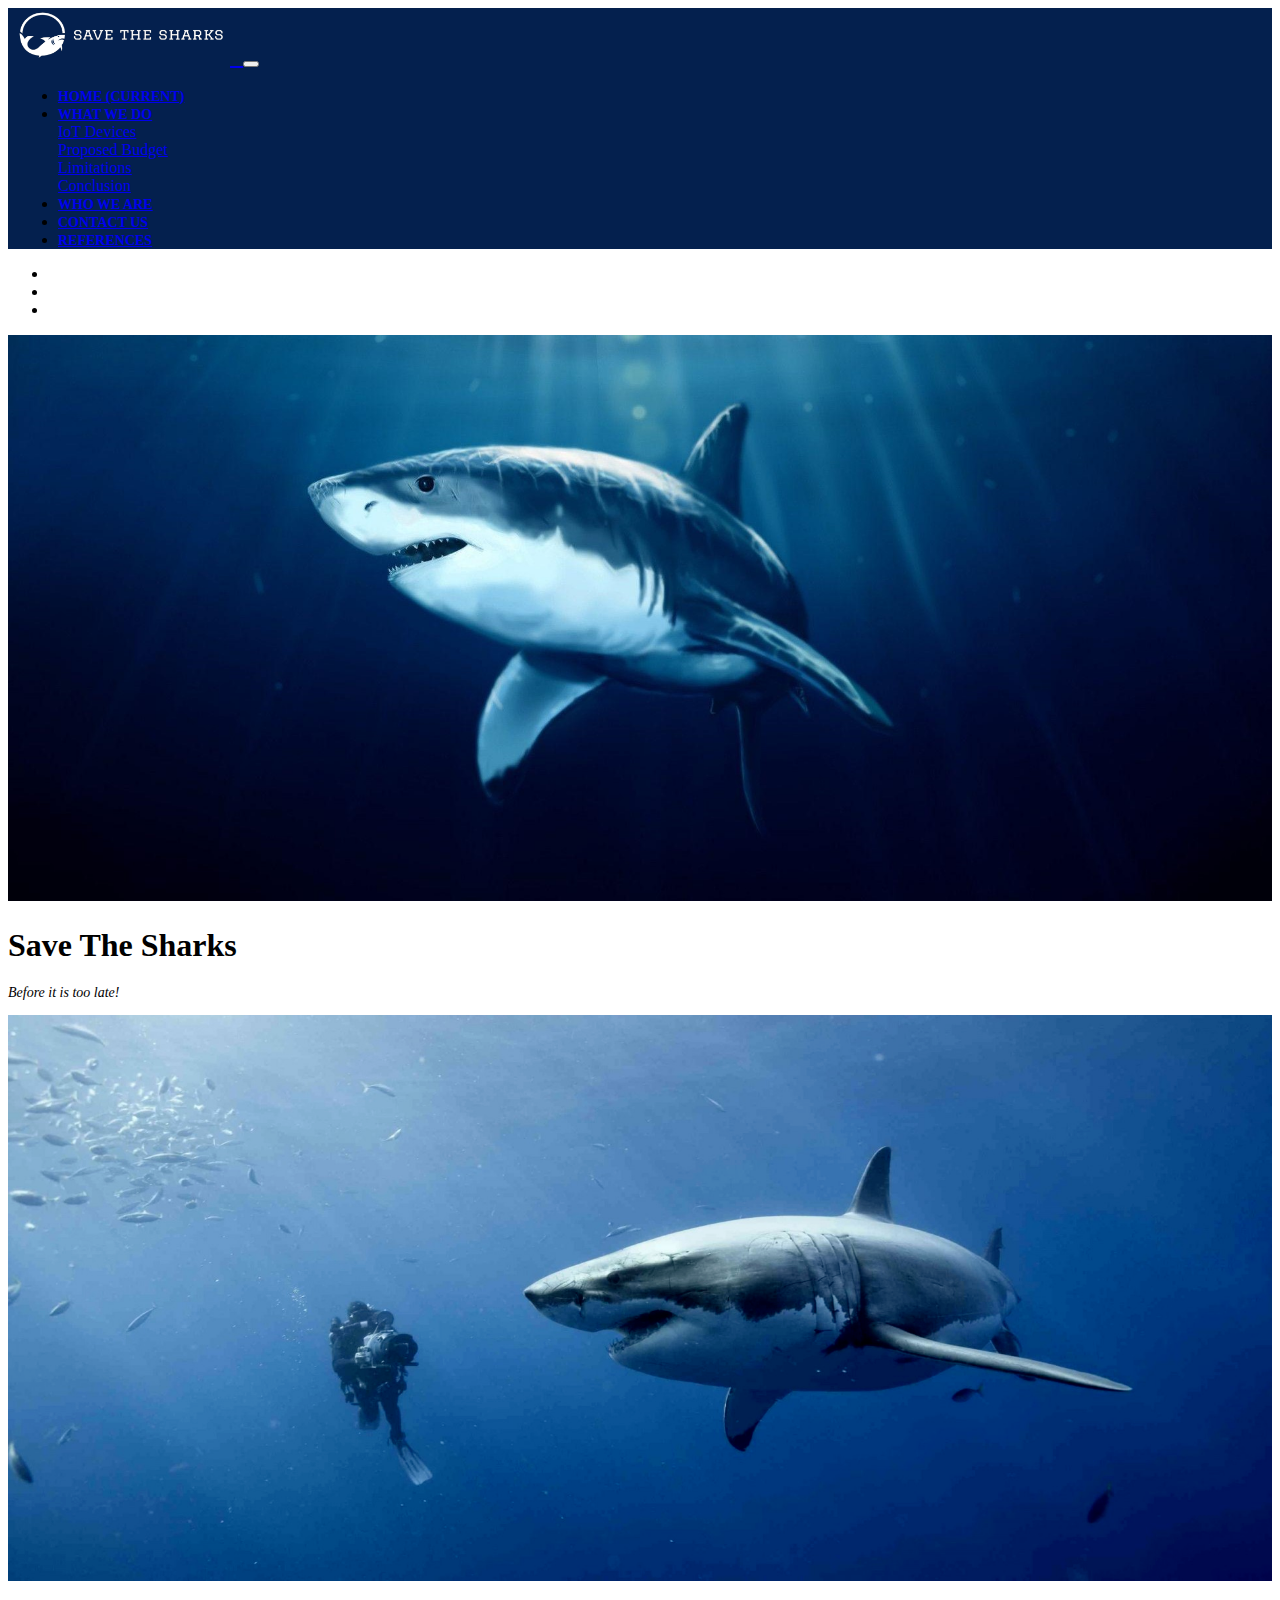
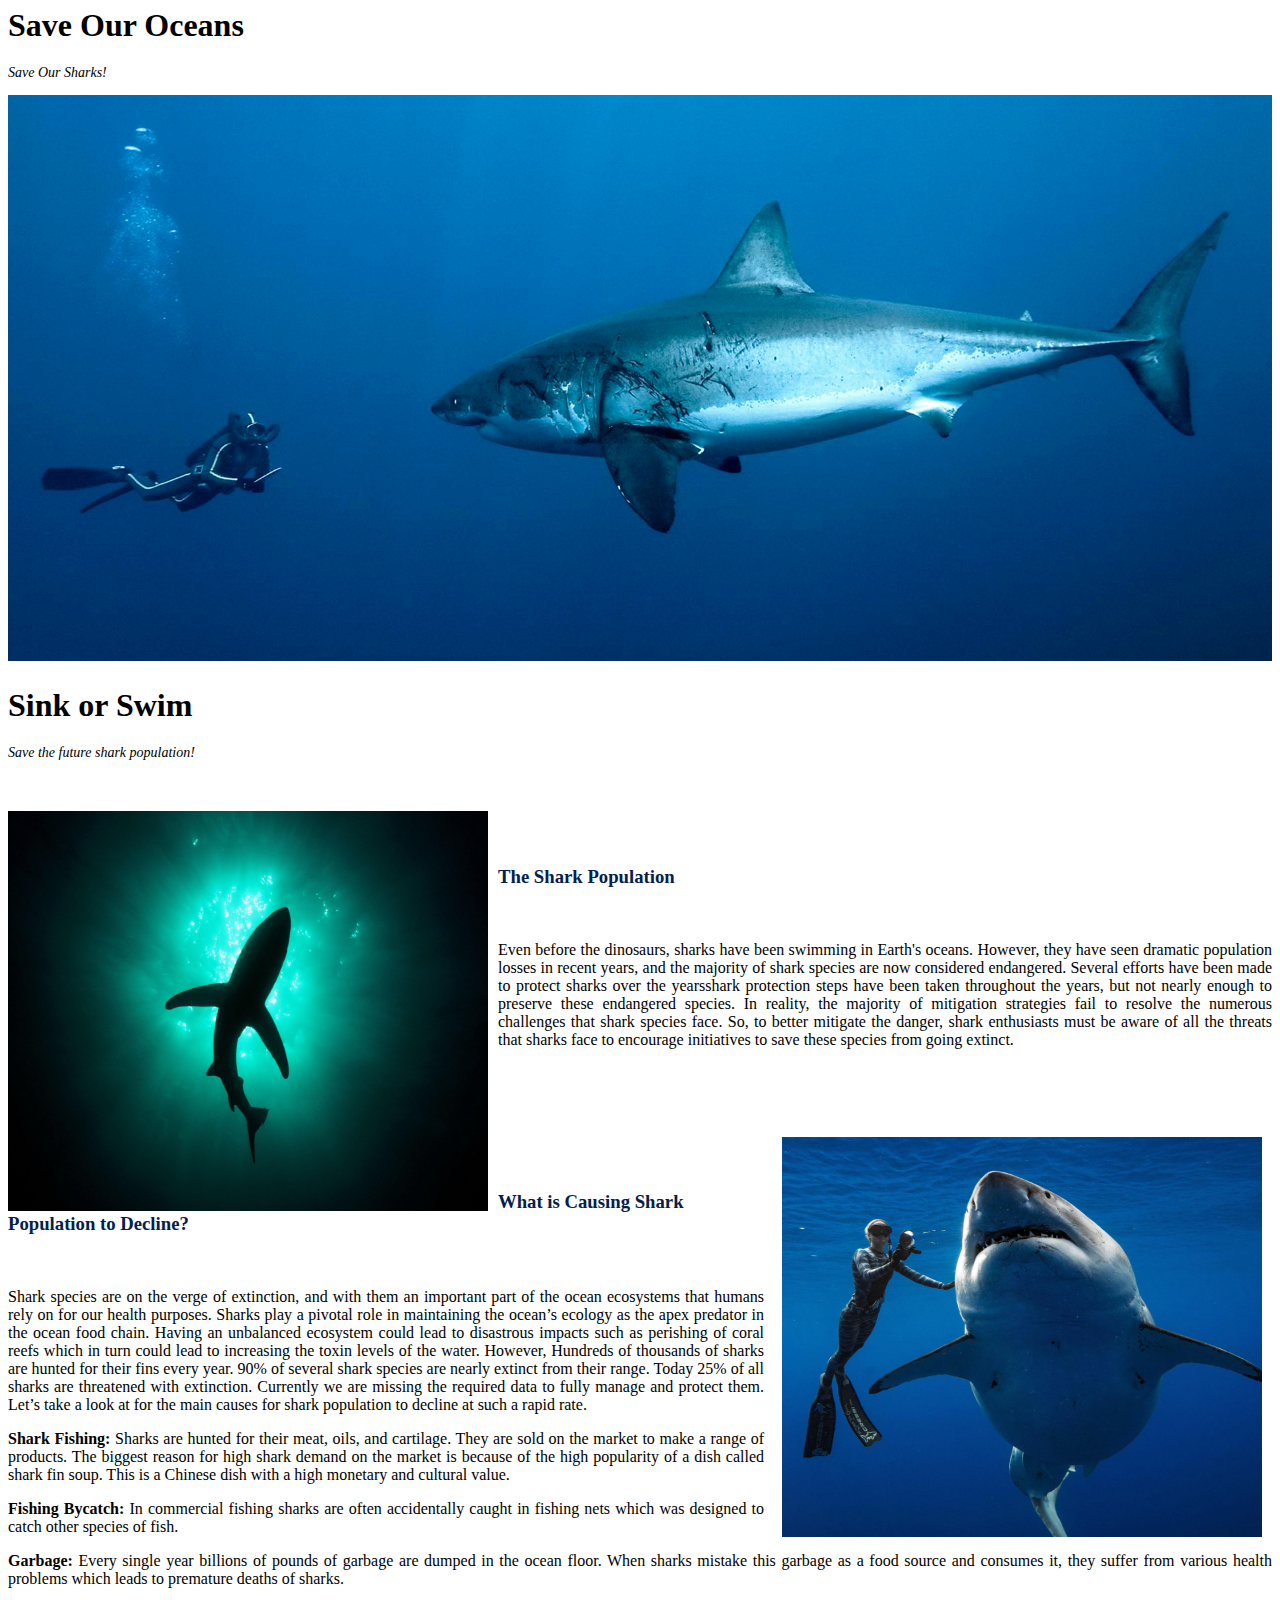
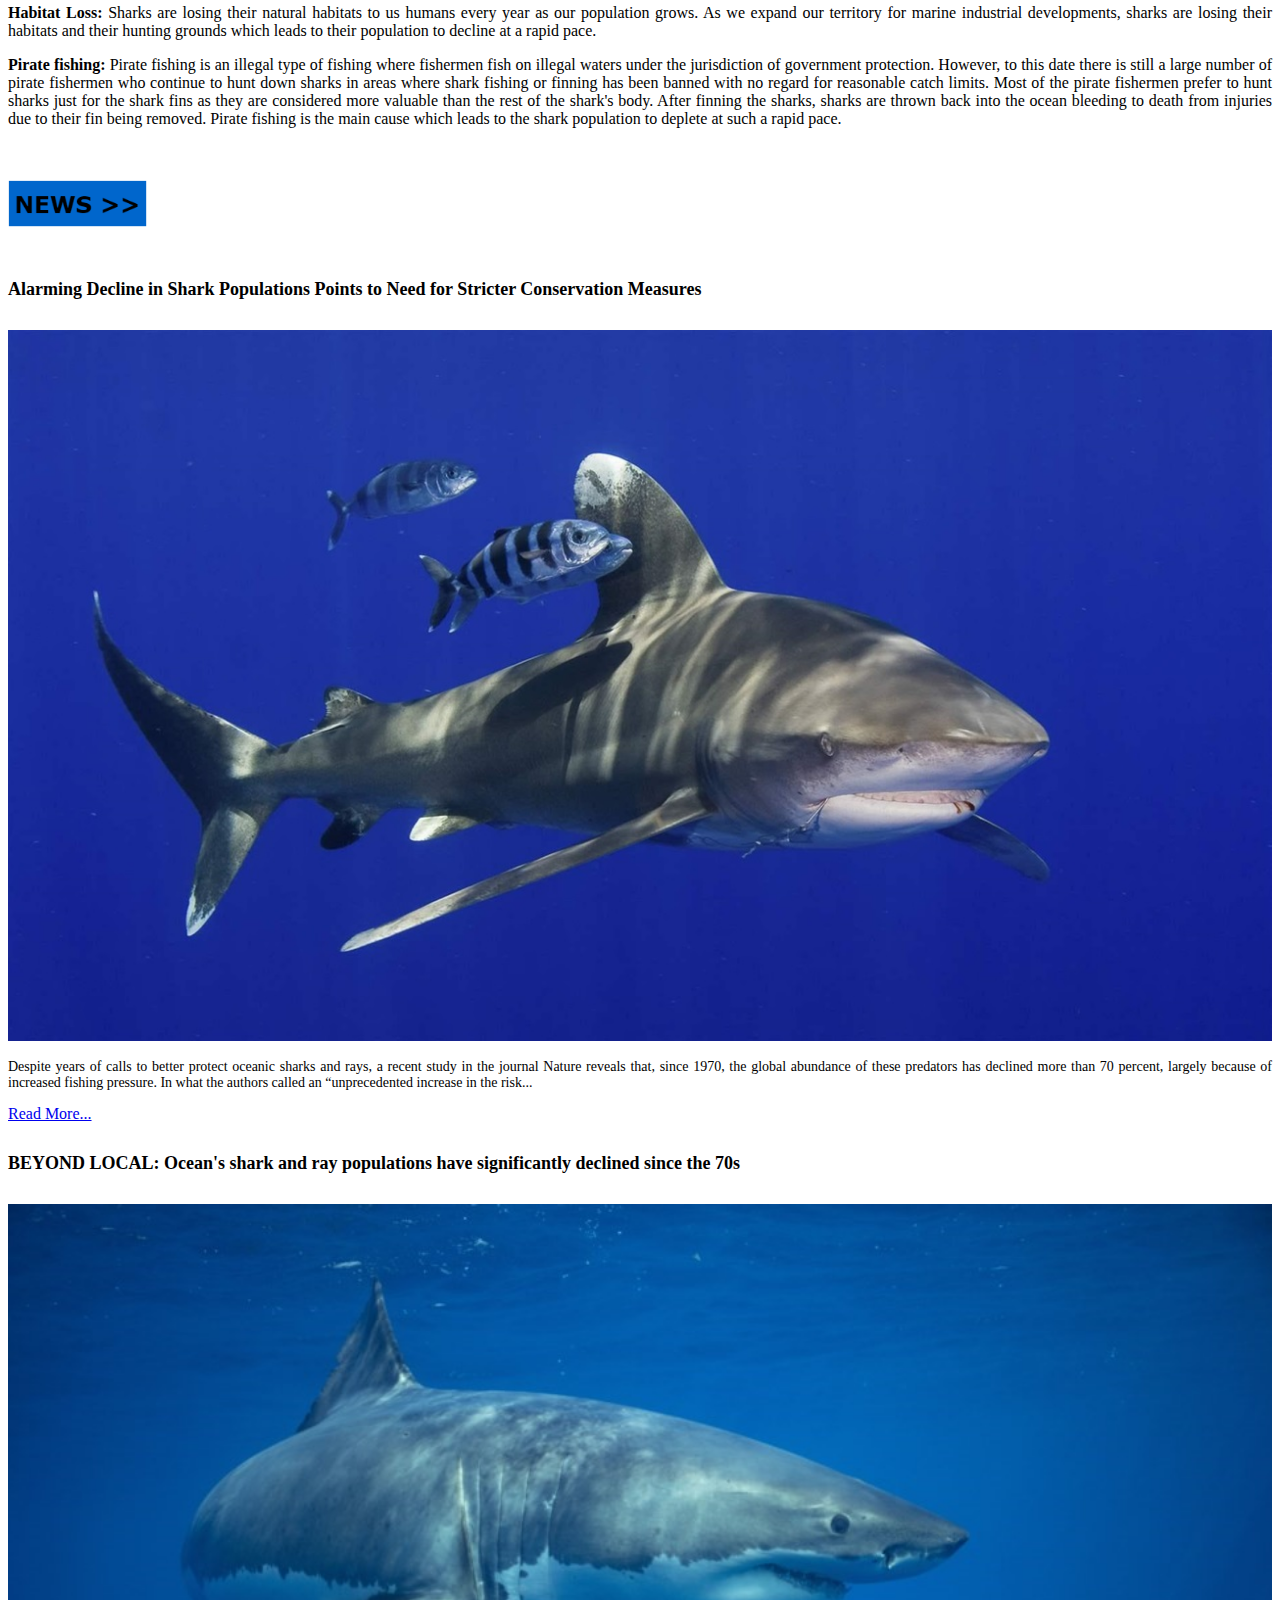
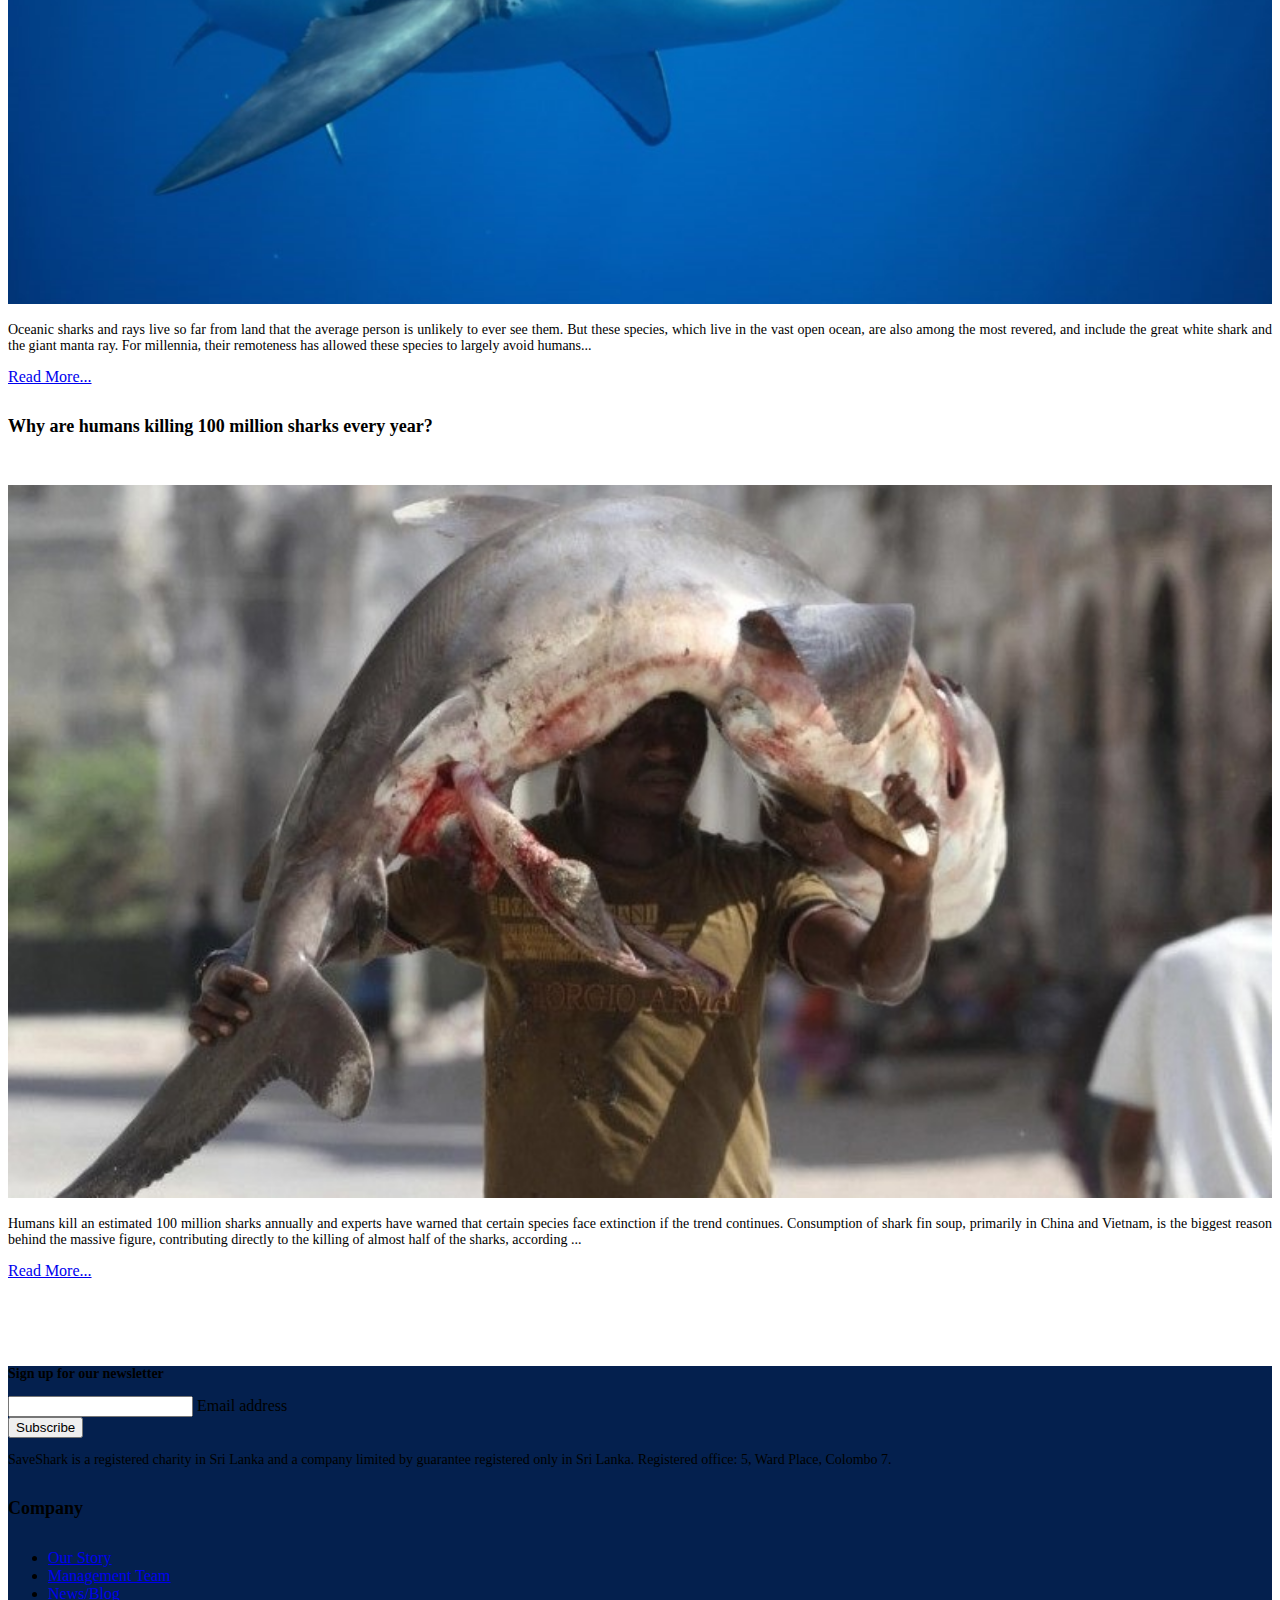
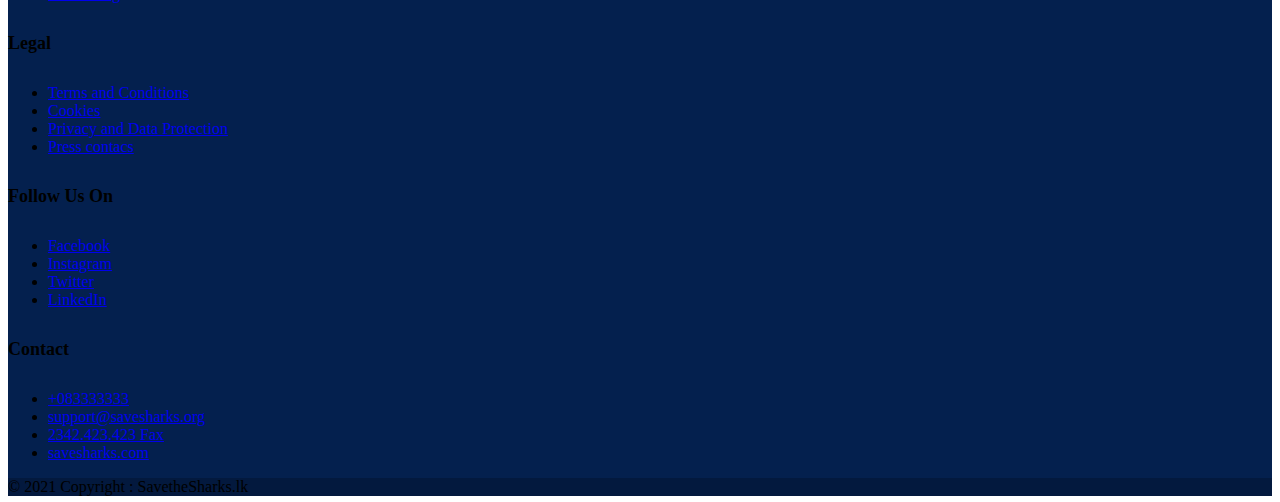
<file: Index.html>
<!DOCTYPE html>
<html lang="en">

<head>
<title>Home</title>
  <meta charset="utf-8">
  <meta name="viewport" content="width=device-width, initial-scale=1">
  <link rel="stylesheet" href="https://cdn.jsdelivr.net/npm/bootstrap@4.6.0/dist/css/bootstrap.min.css"
    integrity="sha384-B0vP5xmATw1+K9KRQjQERJvTumQW0nPEzvF6L/Z6nronJ3oUOFUFpCjEUQouq2+l" crossorigin="anonymous">
  <script src="https://code.jquery.com/jquery-3.5.1.slim.min.js"
    integrity="sha384-DfXdz2htPH0lsSSs5nCTpuj/zy4C+OGpamoFVy38MVBnE+IbbVYUew+OrCXaRkfj"
    crossorigin="anonymous"></script>
  <script src="https://cdn.jsdelivr.net/npm/bootstrap@4.6.0/dist/js/bootstrap.bundle.min.js"
    integrity="sha384-Piv4xVNRyMGpqkS2by6br4gNJ7DXjqk09RmUpJ8jgGtD7zP9yug3goQfGII0yAns"
    crossorigin="anonymous"></script>
  <link rel="stylesheet" type="text/css" href="styleSS.css">
</head>

<body>
  <!--Navigation Bar Start-->
  <nav class="navbar navbar-expand-md navbar-dark bg-dark sticky-top">
    <div class="container-fluid"> 
      <a class="navbar-brand" href="Index.html"> 
        <img src="Images/sharklogo.png" alt="Logo" width="222" height="56" class="d-inline-block align-top"> 
      </a>
      <button class="navbar-toggler" type="button" data-toggle="collapse" data-target="#naContent"
        aria-controls="naContent" aria-label="Toggle navigation"> 
        <span class="navbar-toggler-icon"></span> 
      </button>
      <div class="col-auto">
        <div class="collapse navbar-collapse" id="naContent">
          <ul class="navbar-nav ml-lg-auto">
            <li class="nav-item active"> <a class="nav-link" href="Index.html">Home 
              <span class="sr-only">(current)</span>
            </a>
            </li>
			  <li class="nav-item dropdown"> <a class="nav-link dropdown-toggle" href="What We Do.html" id="navbarDropdown" role="button" data-toggle="dropdown" aria-haspopup="true" aria-expanded="false"> What We Do </a>
              <div class="dropdown-menu" aria-labelledby="navbarDropdown"> <a class="dropdown-item" href="What We Do.html">IoT Devices</a>
                <div class="dropdown-divider"></div>
                <a class="dropdown-item" href="What We Do.html#Budget">Proposed Budget</a>
                <div class="dropdown-divider"></div>
                <a class="dropdown-item" href="What We Do.html#Limitations">Limitations</a>
				 <div class="dropdown-divider"></div>
                <a class="dropdown-item" href="What We Do.html#Conclusion">Conclusion</a>
              </div>
            </li>
            <li class="nav-item"> <a class="nav-link" href="About Us.html">Who We Are</a> </li>
            <li class="nav-item"> <a class="nav-link" href="Contact Us.html">Contact Us</a> </li>
            <li class="nav-item"> <a class="nav-link" href="References.html">References</a> </li>
          </ul>
        </div>
      </div>
    </div>
  </nav>
  <!--Navigation Bar End-->

   <!--Image Slider-->
   <div id="demo" class="carousel slide" data-ride="carousel">

  <!-- Indicators -->
  <ul class="carousel-indicators">
    <li data-target="#demo" data-slide-to="0" class="active"></li>
    <li data-target="#demo" data-slide-to="1"></li>
    <li data-target="#demo" data-slide-to="2"></li>
  </ul>
  
  <!-- The slideshow -->
  <div class="carousel-inner">
    <div class="carousel-item active">
      <img src="Images/navBackground.jpg"  width="1100" height="250" alt="Error">
		<div class="carousel-caption">
		<h1 align="left"><b>Save The Sharks</b></h1>
        <p align="left"><i>Before it is too late!</i></p>
      </div>
    </div>
    <div class="carousel-item">
      <img src="Images/2.png" alt="Chicago" width="1100" height="250">
		<div class="carousel-caption">
		<h1 align="left"><b>Save Our Oceans</b></h1>
        <p align="left"><i>Save Our Sharks!</i></p>
      </div>
    </div>
    <div class="carousel-item">
      <img src="Images/home3.png" alt="New York" width="1100" height="250">
		<div class="carousel-caption">
		<h1 align="left"><b>Sink or Swim</b></h1>
        <p align="left"><i>Save the future shark population!</i></p>
      </div>
    </div>
  </div>
  
  <!-- Left and right controls -->
  <a class="carousel-control-prev" href="#demo" data-slide="prev">
    <span class="carousel-control-prev-icon"></span>
  </a>
  <a class="carousel-control-next" href="#demo" data-slide="next">
    <span class="carousel-control-next-icon"></span>
  </a>
</div>
	
<br><br>
	
<!--Section 01 Start-->
	<div class="container">
	<div class="row">
	</div>
	<div class="block">
      <div class="row">
        <div class="col-md-1">
        </div>
        <div class="span4">
          <img class="img-left" src="Images/para.jpg" height="400px" width="480px" alt="Error" />
          <div class="content-heading"><br><br>
            <h3>The Shark Population</h3></div><br>
          <p class="Title01">Even before the dinosaurs, sharks have been swimming in Earth's oceans. However, they have seen dramatic population losses in recent years, and the majority of shark species are now considered endangered. Several efforts have been made to protect sharks over the yearsshark protection steps have been taken throughout the years, but not nearly enough to preserve these endangered species. In reality, the majority of mitigation strategies fail to resolve the numerous challenges that shark species face. So, to better mitigate the danger, shark enthusiasts must be aware of all the threats that sharks face to encourage initiatives to save these species from going extinct.</p>   
        </div>
        <div class="col-md-1">
        </div>
     </div>
    </div>
</div>
	<br><br><br><br>
 <!--Section 02 Start-->
	<div class="container">
	<div class="row">
	</div>
	<div class="block">
      <div class="row">
        <div class="span4">
          <img class="img-right" src="Images/5222.jpg" height="400px" width="480px" alt="Error" />
          <div class="content-heading"><br><br><h3>What is Causing Shark Population to Decline?</h3></div><br>
          <p class="Title02">Shark species are on the verge of extinction, and with them an important part of the ocean ecosystems that humans rely on for our health purposes. Sharks play a pivotal role in maintaining the ocean’s ecology as the apex predator in the ocean food chain. Having an unbalanced ecosystem could lead to disastrous impacts such as perishing of coral reefs which in turn could lead to increasing the toxin levels of the water. However, Hundreds of thousands of sharks are hunted for their fins every year. 90% of several shark species are nearly extinct from their range. Today 25% of all sharks are threatened with extinction. Currently we are missing the required data to fully manage and protect them. Let’s take a look at for the main causes for shark population to decline at such a rapid rate. </p>
			<p class="Title02"><b>Shark Fishing: </b>Sharks are hunted for their meat, oils, and cartilage. They are sold on the market to make a range of products. The biggest reason for high shark demand on the market is because of the high popularity of a dish called shark fin soup. This is a Chinese dish with a high monetary and cultural value.</p>
          <p class="Title02"><b>Fishing Bycatch: </b>In commercial fishing sharks are often accidentally caught in fishing nets which was designed to catch other species of fish.</p>
          <p class="Title02"><b>Garbage: </b>Every single year billions of pounds of garbage are dumped in the ocean floor. When sharks mistake this garbage as a food source and consumes it, they suffer from various health problems which leads to premature deaths of sharks.</p>
          <p class="Title02"><b>Habitat Loss: </b>Sharks are losing their natural habitats to us humans every year as our population grows. As we expand our territory for marine industrial developments, sharks are losing their habitats and their hunting grounds which leads to their population to decline at a rapid pace.</p>
          <p class="Title02"><b>Pirate fishing: </b>Pirate fishing is an illegal type of fishing where fishermen fish on illegal waters under the jurisdiction of government protection. However, to this date there is still a large number of pirate fishermen who continue to hunt down sharks in areas where shark fishing or finning has been banned with no regard for reasonable catch limits. Most of the pirate fishermen prefer to hunt sharks just for the shark fins as they are considered more valuable than the rest of the shark's body. After finning the sharks, sharks are thrown back into the ocean bleeding to death from injuries due to their fin being removed. Pirate fishing is the main cause which leads to the shark population to deplete at such a rapid pace.</p>   
        </div>
     </div>
    </div>
</div>
	
<br><br>

<!--Section Image-->
<div class="container">
<div class="row">
	 <img src="Images/News.png" alt="Error" width="11%" height="7%" class="img-fluid">
	</div>
</div>
<!--Section Image Ends--><br>
	
<!--News Feed-->
	<div class="container-fluid padding">
  <div class="row justify-content-center">
	  <div class="col-md-1">
		  </div>
        <div class="col-md-3">
          <h5><b>Alarming Decline in Shark Populations Points to Need for Stricter Conservation Measures</b></h5>
          <div class="thumbnail"> <img class="news-feed-image rounded img-fluid img-responsive" src="Images/N01.jpg" alt="Lights" style="width:100%">
            <div class="news-feed-text">
              <p>Despite years of calls to better protect oceanic sharks and rays, a recent study in the journal Nature reveals that, since 1970, the global abundance of these predators has declined more than 70 percent, largely because of increased fishing pressure. In what the authors called an “unprecedented increase in the risk...
              </p>
            </div>
			   <div class="text-center">
            <a href="https://www.pewtrusts.org/en/research-and-analysis/articles/2021/03/09/alarming-decline-in-shark-populations-points-to-need-for-stricter-conservation-measures" class="btn btn-outline-info btn-default btn-block" role="button">Read More...</a></div>
          </div>
        </div>
        <div class="col-md-3">
          <h5><b>BEYOND LOCAL: Ocean's shark and ray populations have significantly declined since the 70s</b></h5>
          <div class="thumbnail"> <img src="Images/N02.jpeg" alt="Nature" style="width:100%">
            <div class="caption">
              <p>Oceanic sharks and rays live so far from land that the average person is unlikely to ever see them. But these species, which live in the vast open ocean, are also among the most revered, and include the great white shark and the giant manta ray. For millennia, their remoteness has allowed these species to largely avoid humans...
              </p>
            </div>
			   <div class="text-center">
            <a href="https://www.collingwoodtoday.ca/local-news/beyond-local-oceans-shark-and-ray-populations-have-significantly-declined-since-the-70as-3301398" class="btn btn-outline-info btn-default btn-block" role="button">Read More...</a></div>
          </div>
        </div>
        <div class="col-md-3">
          <h5><b>Why are humans killing 100 million sharks every year?</b></h5><br>
          <div class="thumbnail"> <img src="Images/N03.jpg" alt="Fjords" style="width:100%">
            <div class="caption">
              <p>Humans kill an estimated 100 million sharks annually and experts have warned that certain species face extinction if the trend continues. Consumption of shark fin soup, primarily in China and Vietnam, is the biggest reason behind the massive figure, contributing directly to the killing of almost half of the sharks, according ...</p>
            </div>
			  <div class="text-center">
            <a href="https://www.aljazeera.com/economy/2018/9/30/why-are-humans-killing-100-million-sharks-every-year" class="btn btn-outline-info btn-default btn-block" role="button">Read More...</a></div>
          </div>
        </div>
	  <div class="col-md-1">
	</div>
      </div>
	</div>
<!--End Of newsfeed-->	

<br><br><br><br>
	
<!--Footer Start-->
<!-- Footer -->
<footer class="bg-dark text-center text-white">
  <!-- Grid container -->
  <div class="container p-4">
    <!-- Section: Social media -->
    <section class="mb-4">
      <!-- Facebook -->
     
    </section>
    <!-- Section: Social media -->

    <!-- Section: Form -->
    <section class="">
      <form action="">
        <!--Grid row-->
        <div class="row d-flex justify-content-center">
          <!--Grid column-->
          <div class="col-auto">
            <p class="pt-2">
              <strong>Sign up for our newsletter</strong>
            </p>
          </div>
          <!--Grid column-->

          <!--Grid column-->
          <div class="col-md-5 col-12">
            <!-- Email input -->
            <div class="form-outline form-white mb-4">
              <input type="email" id="txtEFAddres" class="form-control" />
              <label class="form-label" for="txtEFAddres">Email address</label>
            </div>
          </div>
          <!--Grid column-->

          <!--Grid column-->
          <div class="col-auto">
            <!-- Submit button -->
            <button type="submit" class="btn btn-outline-light mb-4">
              Subscribe
            </button>
          </div>
          <!--Grid column-->
        </div>
        <!--Grid row-->
      </form>
    </section>
    <!-- Section: Form -->

    <!-- Section: Text -->
    <section class="mb-4">
      <p>SaveShark is a registered charity in Sri Lanka   and a company limited by guarantee registered only in Sri Lanka. Registered office: 5, Ward Place, Colombo 7.    </p>
    </section>
<!-- Section: Text -->

    <!-- Section: Links -->
    <section class="">
      <!--Grid row-->
      <div class="row">
        <!--Grid column-->
        <div class="col-lg-3 col-md-6 mb-4 mb-md-0">
          <h5 class="text-uppercase">Company</h5>

          <ul class="list-unstyled mb-0">
            <li>
              <a href="#!" class="text-white">Our Story</a>
            </li>
            <li>
              <a href="#!" class="text-white">Management Team</a>
            </li>
            <li>
              <a href="#!" class="text-white">News/Blog</a>
            </li>
            
          </ul>
        </div>
        <!--Grid column-->

        <!--Grid column-->
        <div class="col-lg-3 col-md-6 mb-4 mb-md-0">
          <h5 class="text-uppercase">Legal</h5>

          <ul class="list-unstyled mb-0">
            <li>
              <a href="#!" class="text-white">Terms and Conditions</a>
            </li>
            <li>
              <a href="#!" class="text-white">Cookies</a>
            </li>
            <li>
              <a href="#!" class="text-white">Privacy and Data Protection</a>
            </li>
            <li>
              <a href="#!" class="text-white">Press contacs</a>
            </li>
          </ul>
        </div>
        <!--Grid column-->

        <!--Grid column-->
        <div class="col-lg-3 col-md-6 mb-4 mb-md-0">
          <h5 class="text-uppercase">Follow Us On</h5>

          <ul class="list-unstyled mb-0">
            <li>
              <a href="#!" class="text-white">Facebook</a>
            </li>
            <li>
              <a href="#!" class="text-white">Instagram</a>
            </li>
            <li>
              <a href="#!" class="text-white">Twitter</a>
            </li>
			  <li>
              <a href="#!" class="text-white">LinkedIn</a>
            </li>
          </ul>
        </div>
        <!--Grid column-->

        <!--Grid column-->
        <div class="col-lg-3 col-md-6 mb-4 mb-md-0">
          <h5 class="text-uppercase">Contact</h5>

          <ul class="list-unstyled mb-0">
            <li>
              <a href="#!" class="text-white">+083333333</a>
            </li>
            <li>
              <a href="#!" class="text-white">support@savesharks.org</a>
            </li>
            <li>
              <a href="#!" class="text-white">2342.423.423 Fax</a>
            </li>
            <li>
              <a href="#!" class="text-white">savesharks.com</a>
            </li>
          </ul>
        </div>
        <!--Grid column-->
      </div>
      <!--Grid row-->
    </section>
    <!-- Section: Links -->
  </div>
  <!-- Grid container -->
  <!-- Copyright -->
  <div class="text-center p-3" style="background-color: rgba(0, 0, 0, 0.2);">
    © 2021 Copyright : SavetheSharks.lk
  </div>
  <!-- Copyright -->
</footer>
<!-- Footer -->
	<!--Footer End-->
	
	
</body>
</html>
</file>
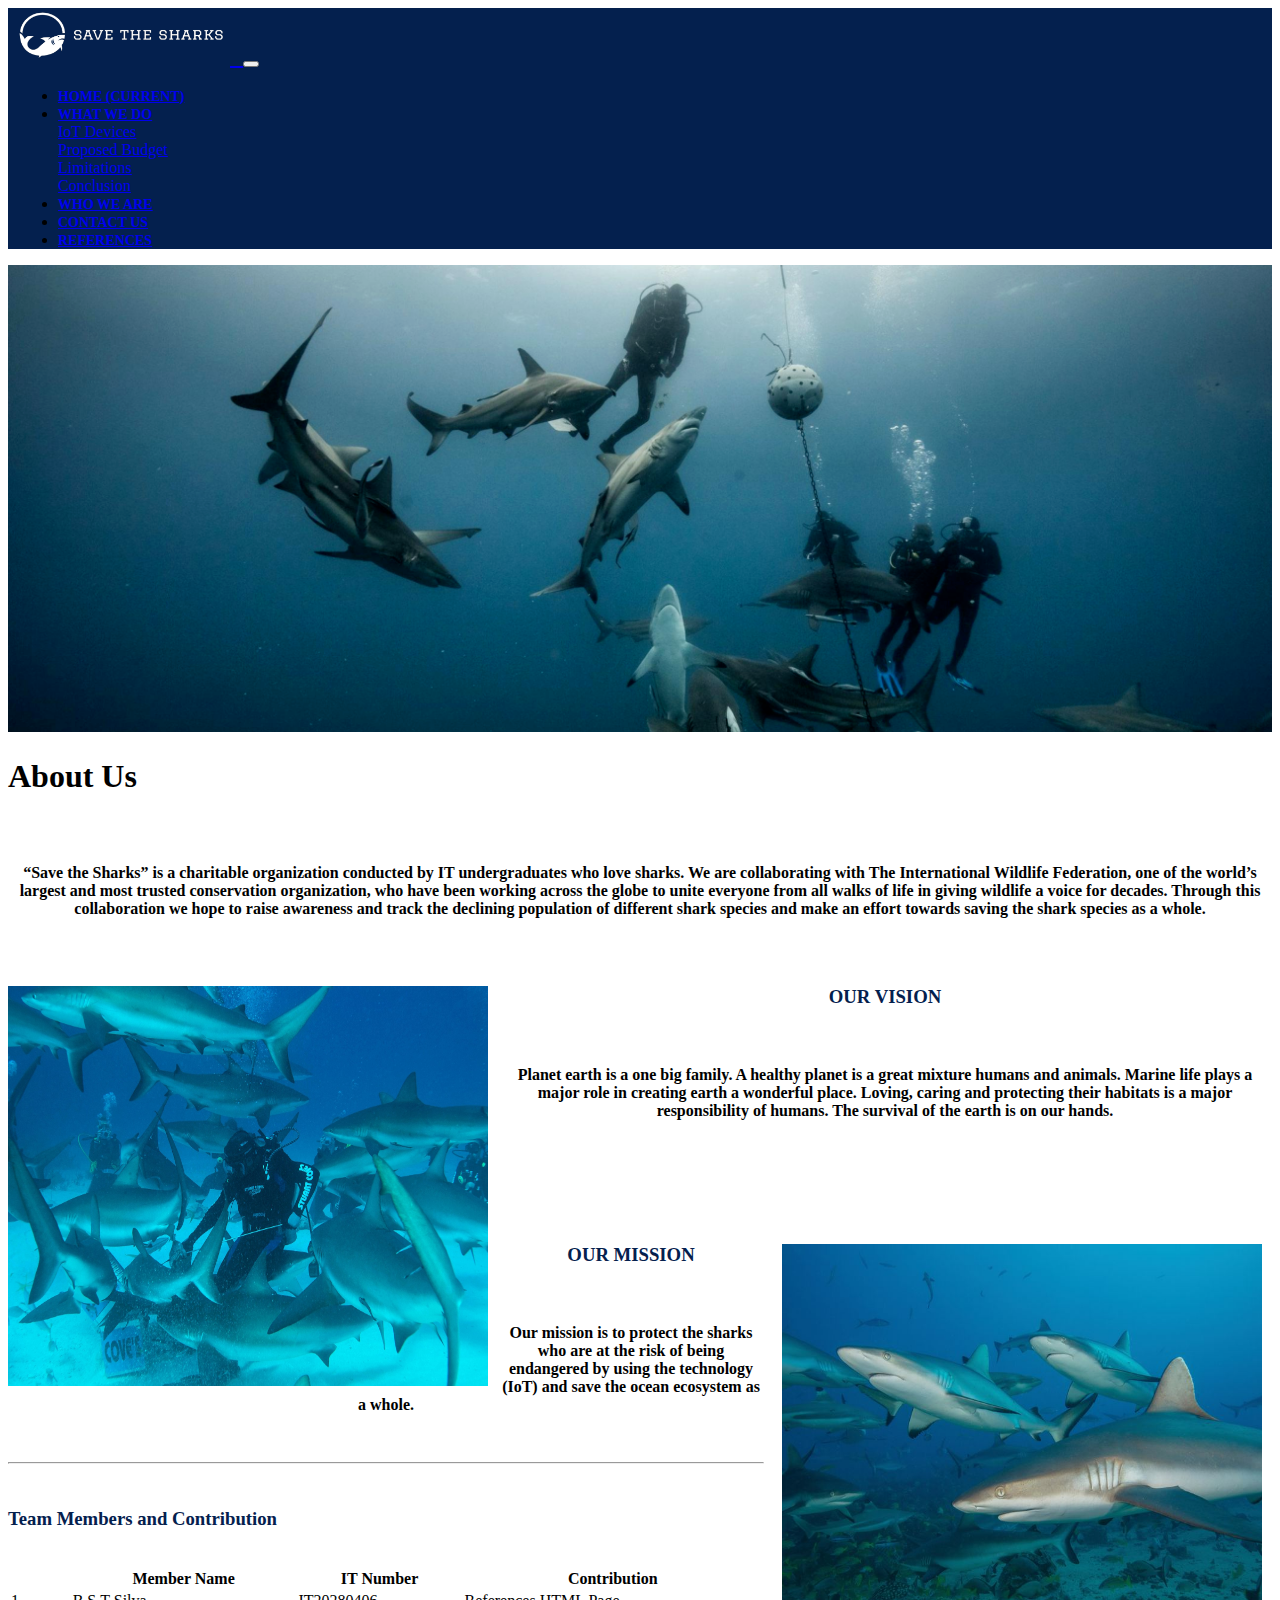
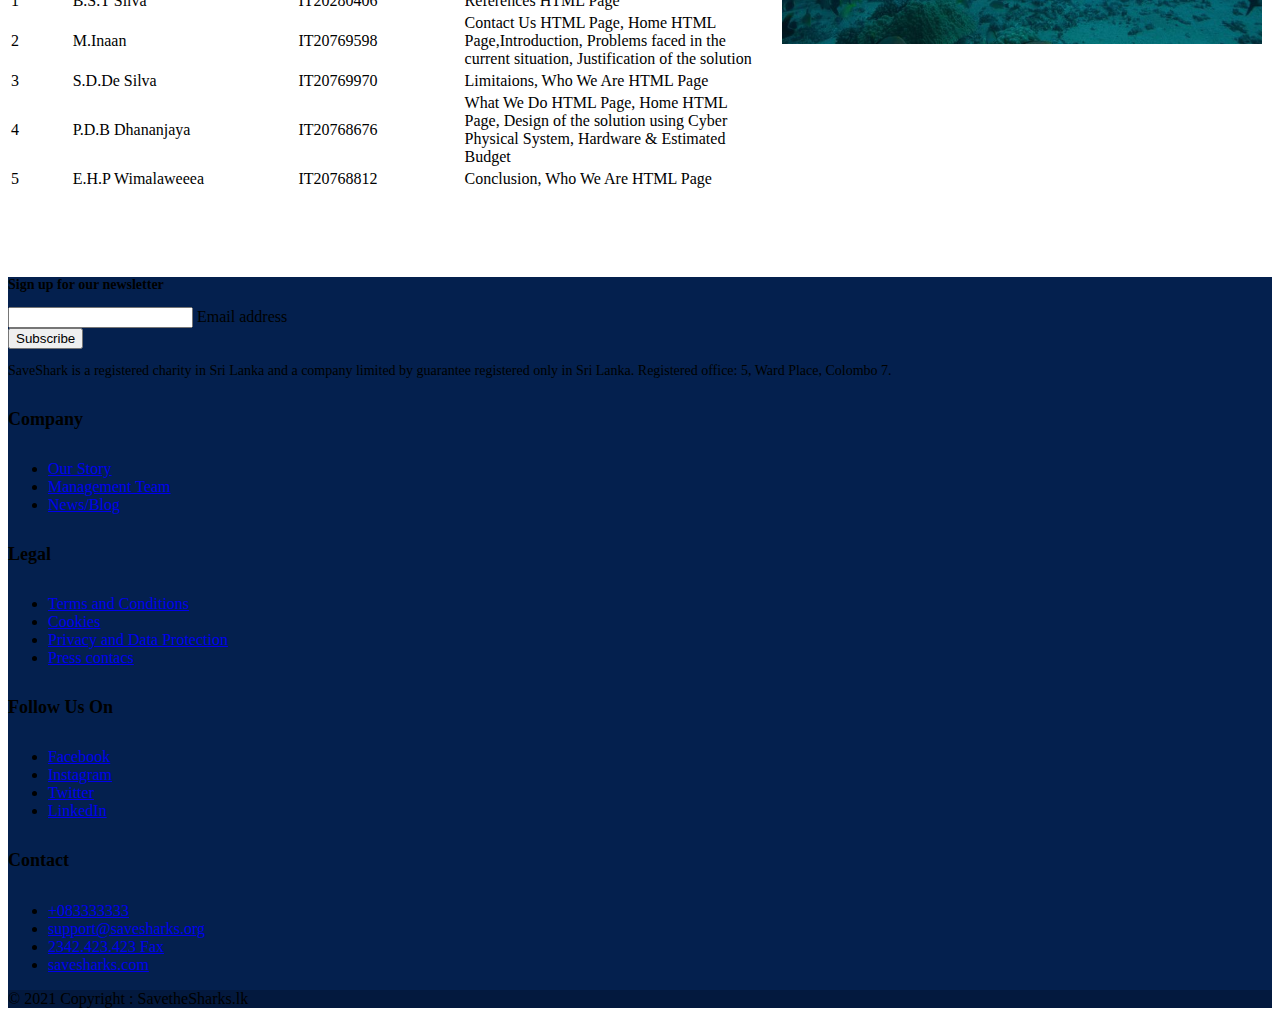
<file: About Us.html>
<!DOCTYPE html>
<html lang="en">

<head>
  <title>Who We Are</title>
  <meta charset="utf-8">
  <meta name="viewport" content="width=device-width, initial-scale=1">
  <link rel="stylesheet" href="https://cdn.jsdelivr.net/npm/bootstrap@4.6.0/dist/css/bootstrap.min.css"
    integrity="sha384-B0vP5xmATw1+K9KRQjQERJvTumQW0nPEzvF6L/Z6nronJ3oUOFUFpCjEUQouq2+l" crossorigin="anonymous">
  <script src="https://code.jquery.com/jquery-3.5.1.slim.min.js"
    integrity="sha384-DfXdz2htPH0lsSSs5nCTpuj/zy4C+OGpamoFVy38MVBnE+IbbVYUew+OrCXaRkfj"
    crossorigin="anonymous"></script>
  <script src="https://cdn.jsdelivr.net/npm/bootstrap@4.6.0/dist/js/bootstrap.bundle.min.js"
    integrity="sha384-Piv4xVNRyMGpqkS2by6br4gNJ7DXjqk09RmUpJ8jgGtD7zP9yug3goQfGII0yAns"
    crossorigin="anonymous"></script>
  <link rel="stylesheet" type="text/css" href="styleSS.css">
</head>

<body>
  <!--Navigation Bar Start-->
  <nav class="navbar navbar-expand-md navbar-dark bg-dark sticky-top">
    <div class="container-fluid"> 
      <a class="navbar-brand" href="Index.html"> 
        <img src="Images/sharklogo.png" alt="Logo" width="222" height="56" class="d-inline-block align-top"> 
      </a>
      <button class="navbar-toggler" type="button" data-toggle="collapse" data-target="#naContent"
        aria-controls="naContent" aria-label="Toggle navigation"> 
        <span class="navbar-toggler-icon"></span> 
      </button>
      <div class="col-auto">
        <div class="collapse navbar-collapse" id="naContent">
          <ul class="navbar-nav ml-lg-auto">
            <li class="nav-item"> <a class="nav-link" href="Index.html">Home 
              <span class="sr-only">(current)</span>
            </a>
            </li>
			  <li class="nav-item dropdown"> <a class="nav-link dropdown-toggle" href="What We Do.html" id="navbarDropdown" role="button" data-toggle="dropdown" aria-haspopup="true" aria-expanded="false"> What We Do </a>
              <div class="dropdown-menu" aria-labelledby="navbarDropdown"> <a class="dropdown-item" href="What We Do.html">IoT Devices</a>
                <div class="dropdown-divider"></div>
                <a class="dropdown-item" href="What We Do.html#Budget">Proposed Budget</a>
                <div class="dropdown-divider"></div>
                <a class="dropdown-item" href="What We Do.html#Limitations">Limitations</a>
				 <div class="dropdown-divider"></div>
                <a class="dropdown-item" href="What We Do.html#Conclusion">Conclusion</a>
              </div>
            </li>
            <li class="nav-item active"> <a class="nav-link" href="About Us.html">Who We Are</a> </li>
            <li class="nav-item"> <a class="nav-link" href="Contact Us.html">Contact Us</a> </li>
            <li class="nav-item"> <a class="nav-link" href="References.html">References</a> </li>
          </ul>
        </div>
      </div>
    </div>
  </nav>
  <!--Navigation Bar End-->
	
<!--Section Image-->
<div class="carousel-inner">
    <div class="carousel-item active">	
 <div class="maintxt">
     <img src="Images/aboutus.png" class="img-fluid" alt="Error">
	 <div class="carousel-caption">
		<h1 align="left"><b>About Us</b></h1>
      </div>
 </div>
</div>
</div>
<!--Section Image Ends-->
	
<!--Section 01 Start-->
	<div class="container">
	<div class="row">
	<h2 class="Title">&nbsp;</h2>
	</div>
	<div class="block">
      <div class="row">
            <h3></h3></div>
          <h4 align="center" class="Title01">“Save the Sharks” is a charitable organization conducted by IT undergraduates who love sharks. We are collaborating with The International Wildlife Federation, one of the world’s largest and most trusted conservation organization, who have been working across the globe to unite everyone from all walks of life in giving wildlife a voice for decades. Through this collaboration we hope to raise awareness and track the declining population of different shark species and make an effort towards saving the shark species as a whole.</h4>   
</div>
</div>
<!--Section 01 Ends-->
	
<!--Section 02 Start-->
	<div class="container">
	<div class="row">
	<h2 class="Title">&nbsp;</h2>
	</div>
	<div class="block">
      <div class="row">
        <div class="span4">
          <img class="img-left" src="Images/header-shark-valuation.jpg" height="400px" width="480px" alt="Error" />
          <div class="content-heading">
            <h3 align="center">OUR VISION</h3></div><br>
          <h4 align="center" class="Title01">Planet earth is a one big family. A healthy planet is a great mixture humans and animals. Marine life plays a major role in creating earth a wonderful place. Loving, caring and protecting their habitats is a major responsibility of humans. The survival of the earth is on our hands.</h4> 
        </div>
     </div>
    </div>
</div>
<!--Section 02 Ends-->		
	<br><br>
<!--Section 03 Start-->
	<div class="container">
	<div class="row">
	<h2 class="Title">&nbsp;</h2>
	</div>
	<div class="block">
      <div class="row">
        <div class="span4">
          <img class="img-right" src="Images/aboutus2.jpg" height="400px" width="480px" alt="Error" />
          <div class="content-heading">
            <h3 align="center">OUR MISSION</h3></div><br>
          <h4 align="center" class="Title01">Our mission is to protect the sharks who are at the risk of being endangered by using the technology (IoT) and save the ocean ecosystem as a whole.</h4> 
        </div>
     </div>
    </div>
</div>
<!--Section 03 Ends-->
	
<br><hr><br>	
	
<!--Section Members Starts-->
<div class="container">
<div class="container">
	<h3>Team Members and Contribution</h3><br>
<div class="row">
<div class="table-responsive">
      <table class="table table-hover">
        <thead class="thead-dark">
          <tr>
			<th width="8%" scope="col"></th>
            <th width="30%" scope="col">Member Name</th>
            <th width="22%" scope="col">IT Number</th>
            <th width="40%" scope="col">Contribution</th>
          </tr>
        </thead>
        <tbody>
          <tr>
            <td>1</td>
            <td>B.S.T Silva</td>
            <td>IT20280406</td>
            <td>References HTML Page</td>
          </tr>
			<tr>
            <td>2</td>
            <td>M.Inaan</td>
            <td>IT20769598</td>
            <td>Contact Us HTML Page, Home HTML Page,Introduction, Problems faced in the current situation, Justification of the solution</td>
          </tr>
          <tr>
            <td>3</td>
            <td>S.D.De Silva</td>
            <td>IT20769970</td>
            <td>Limitaions,  Who We Are HTML Page</td>
          </tr>
          <tr>
            <td>4</td>
            <td>P.D.B Dhananjaya</td>
            <td>IT20768676</td>
            <td>What We Do HTML Page, Home HTML Page, Design of the solution using Cyber Physical System, Hardware & Estimated Budget</td>
			</tr>
			<tr>
            <td>5</td>
            <td>E.H.P Wimalaweeea</td>
            <td>IT20768812</td>
            <td>Conclusion, Who We Are HTML Page</td>
			</tr>
        </tbody>
      </table>
</div>
</div>
</div>
</div>
<!--Section Members Ends-->	
	
<br><br>
<br><br>
	
	<!--Footer Start-->

	<!-- Footer -->
<footer class="bg-dark text-center text-white">
  <!-- Grid container -->
  <div class="container p-4">
    <!-- Section: Social media -->
    <section class="mb-4">
      <!-- Facebook -->
     
    </section>
    <!-- Section: Social media -->

    <!-- Section: Form -->
    <section class="">
      <form action="">
        <!--Grid row-->
        <div class="row d-flex justify-content-center">
          <!--Grid column-->
          <div class="col-auto">
            <p class="pt-2">
              <strong>Sign up for our newsletter</strong>
            </p>
          </div>
          <!--Grid column-->

          <!--Grid column-->
          <div class="col-md-5 col-12">
            <!-- Email input -->
            <div class="form-outline form-white mb-4">
              <input type="email" id="txtEFAddres" class="form-control" />
              <label class="form-label" for="txtEFAddres">Email address</label>
            </div>
          </div>
          <!--Grid column-->

          <!--Grid column-->
          <div class="col-auto">
            <!-- Submit button -->
            <button type="submit" class="btn btn-outline-light mb-4">
              Subscribe
            </button>
          </div>
          <!--Grid column-->
        </div>
        <!--Grid row-->
      </form>
    </section>
    <!-- Section: Form -->

    <!-- Section: Text -->
    <section class="mb-4">
      <p>SaveShark is a registered charity in Sri Lanka   and a company limited by guarantee registered only in Sri Lanka. Registered office: 5, Ward Place, Colombo 7.    </p>
    </section>
<!-- Section: Text -->

    <!-- Section: Links -->
    <section class="">
      <!--Grid row-->
      <div class="row">
        <!--Grid column-->
        <div class="col-lg-3 col-md-6 mb-4 mb-md-0">
          <h5 class="text-uppercase">Company</h5>

          <ul class="list-unstyled mb-0">
            <li>
              <a href="#!" class="text-white">Our Story</a>
            </li>
            <li>
              <a href="#!" class="text-white">Management Team</a>
            </li>
            <li>
              <a href="#!" class="text-white">News/Blog</a>
            </li>
            
          </ul>
        </div>
        <!--Grid column-->

        <!--Grid column-->
        <div class="col-lg-3 col-md-6 mb-4 mb-md-0">
          <h5 class="text-uppercase">Legal</h5>

          <ul class="list-unstyled mb-0">
            <li>
              <a href="#!" class="text-white">Terms and Conditions</a>
            </li>
            <li>
              <a href="#!" class="text-white">Cookies</a>
            </li>
            <li>
              <a href="#!" class="text-white">Privacy and Data Protection</a>
            </li>
            <li>
              <a href="#!" class="text-white">Press contacs</a>
            </li>
          </ul>
        </div>
        <!--Grid column-->

        <!--Grid column-->
        <div class="col-lg-3 col-md-6 mb-4 mb-md-0">
          <h5 class="text-uppercase">Follow Us On</h5>

          <ul class="list-unstyled mb-0">
            <li>
              <a href="#!" class="text-white">Facebook</a>
            </li>
            <li>
              <a href="#!" class="text-white">Instagram</a>
            </li>
            <li>
              <a href="#!" class="text-white">Twitter</a>
            </li>
			  <li>
              <a href="#!" class="text-white">LinkedIn</a>
            </li>
          </ul>
        </div>
        <!--Grid column-->

        <!--Grid column-->
        <div class="col-lg-3 col-md-6 mb-4 mb-md-0">
          <h5 class="text-uppercase">Contact</h5>

          <ul class="list-unstyled mb-0">
            <li>
              <a href="#!" class="text-white">+083333333</a>
            </li>
            <li>
              <a href="#!" class="text-white">support@savesharks.org</a>
            </li>
            <li>
              <a href="#!" class="text-white">2342.423.423 Fax</a>
            </li>
            <li>
              <a href="#!" class="text-white">savesharks.com</a>
            </li>
          </ul>
        </div>
        <!--Grid column-->
      </div>
      <!--Grid row-->
    </section>
    <!-- Section: Links -->
  </div>
  <!-- Grid container -->

  <!-- Copyright -->
  <div class="text-center p-3" style="background-color: rgba(0, 0, 0, 0.2);">
    © 2021 Copyright : SavetheSharks.lk
    
  </div>
  <!-- Copyright -->
</footer>
<!-- Footer -->
	<!--Footer End-->
	
	
</body>
</html>
</file>
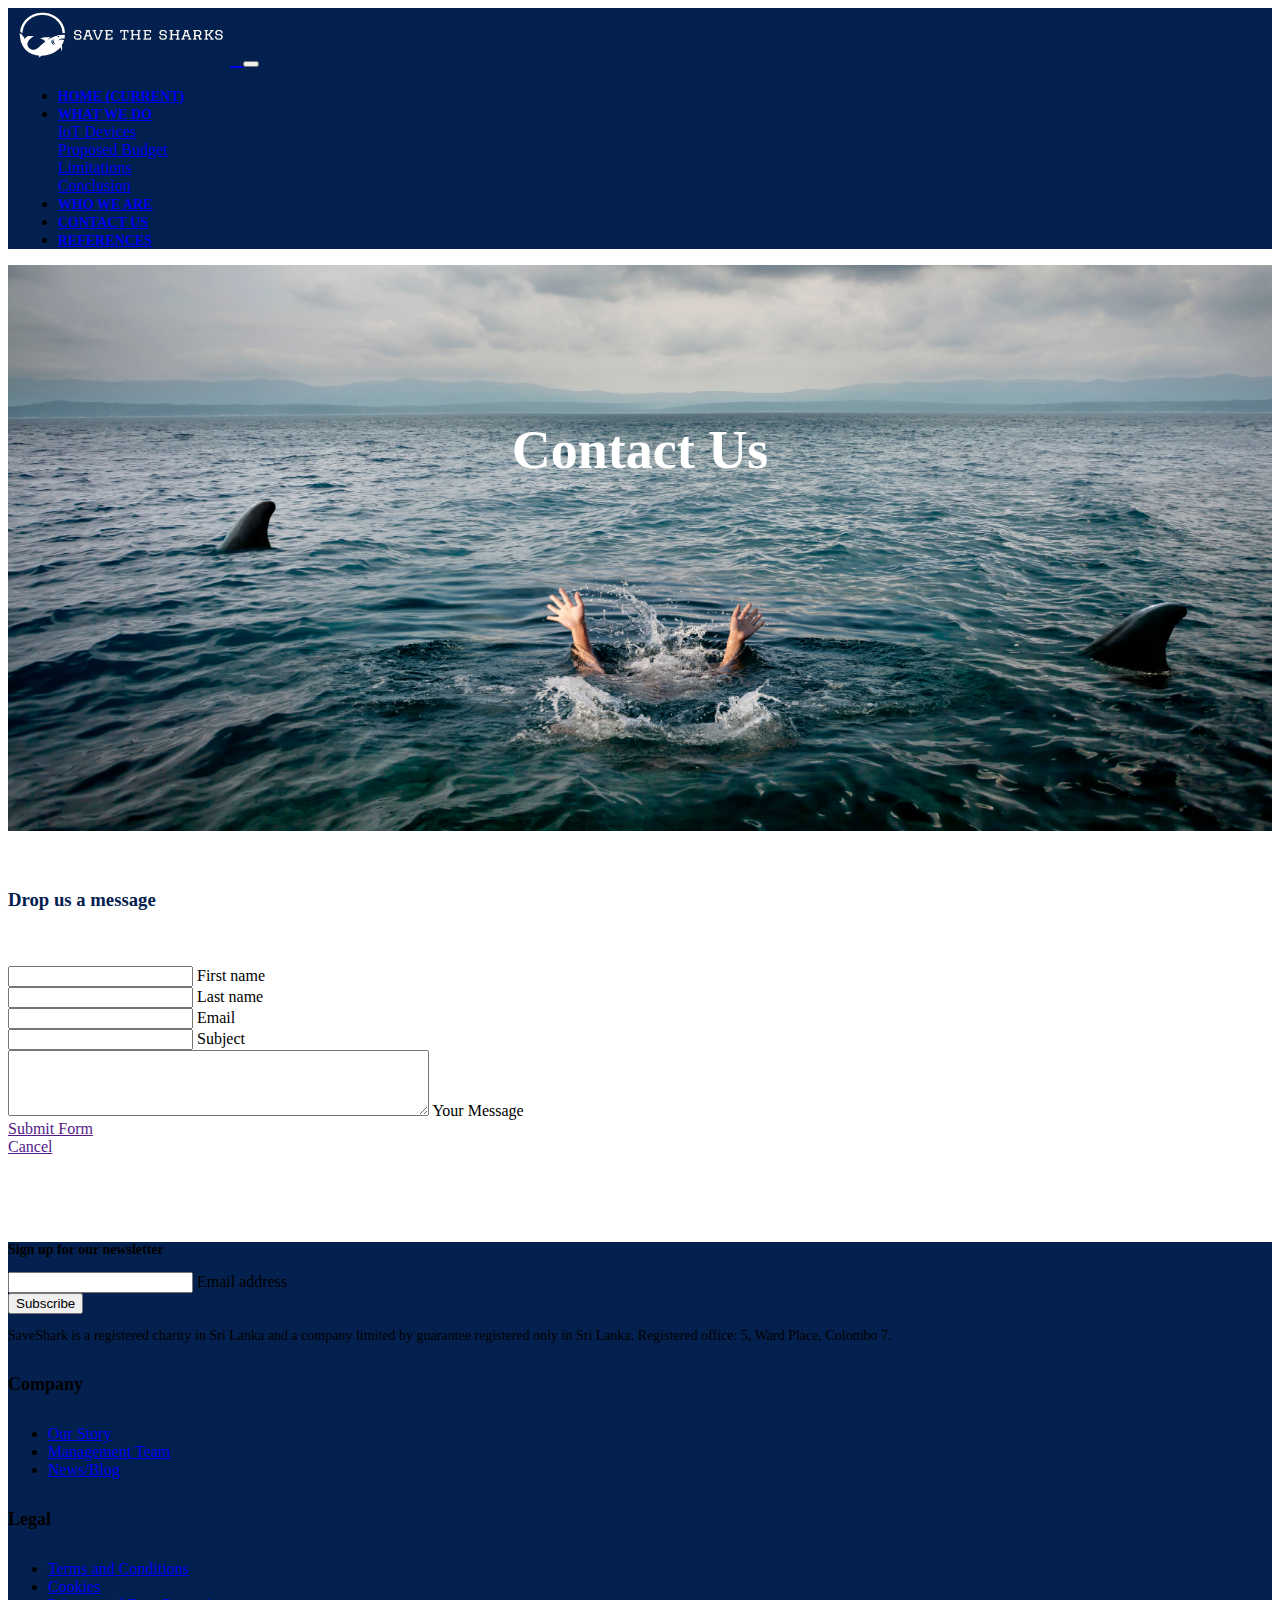
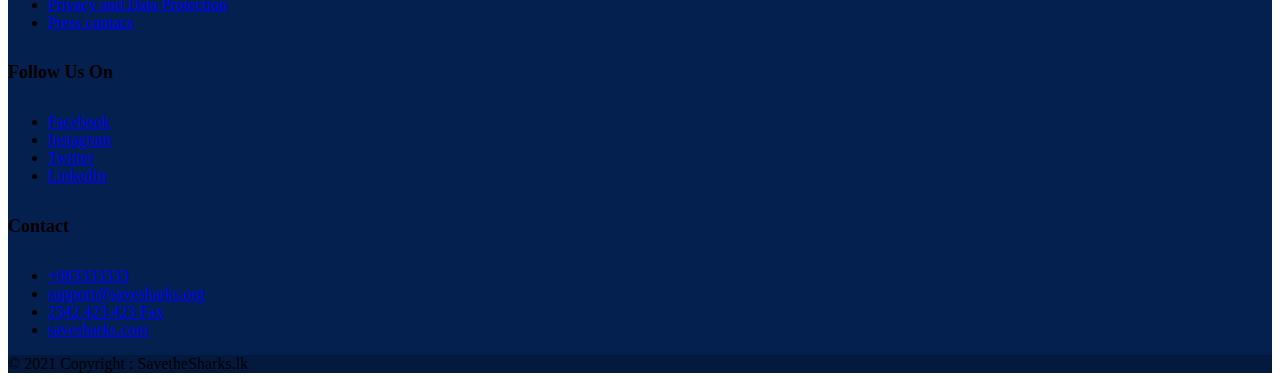
<file: Contact Us.html>
<!DOCTYPE html>
<html lang="en">

<head>
  <title>Contact Us</title>
  <meta charset="utf-8">
  <meta name="viewport" content="width=device-width, initial-scale=1">
  <link rel="stylesheet" href="https://cdn.jsdelivr.net/npm/bootstrap@4.6.0/dist/css/bootstrap.min.css"
    integrity="sha384-B0vP5xmATw1+K9KRQjQERJvTumQW0nPEzvF6L/Z6nronJ3oUOFUFpCjEUQouq2+l" crossorigin="anonymous">
  <script src="https://code.jquery.com/jquery-3.5.1.slim.min.js"
    integrity="sha384-DfXdz2htPH0lsSSs5nCTpuj/zy4C+OGpamoFVy38MVBnE+IbbVYUew+OrCXaRkfj"
    crossorigin="anonymous"></script>
  <script src="https://cdn.jsdelivr.net/npm/bootstrap@4.6.0/dist/js/bootstrap.bundle.min.js"
    integrity="sha384-Piv4xVNRyMGpqkS2by6br4gNJ7DXjqk09RmUpJ8jgGtD7zP9yug3goQfGII0yAns"
    crossorigin="anonymous"></script>
  <link rel="stylesheet" type="text/css" href="styleSS.css">
</head>

<body>
  <!--Navigation Bar Start-->
  <nav class="navbar navbar-expand-md navbar-dark bg-dark sticky-top">
    <div class="container-fluid"> 
      <a class="navbar-brand" href="Index.html"> 
        <img src="Images/sharklogo.png" alt="Logo" width="222" height="56" class="d-inline-block align-top"> 
      </a>
      <button class="navbar-toggler" type="button" data-toggle="collapse" data-target="#naContent"
        aria-controls="naContent" aria-label="Toggle navigation"> 
        <span class="navbar-toggler-icon"></span> 
      </button>
      <div class="col-auto">
        <div class="collapse navbar-collapse" id="naContent">
          <ul class="navbar-nav ml-lg-auto">
            <li class="nav-item"> <a class="nav-link" href="Index.html">Home 
              <span class="sr-only">(current)</span>
            </a>
            </li>
			  <li class="nav-item dropdown"> <a class="nav-link dropdown-toggle" href="What We Do.html" id="navbarDropdown" role="button" data-toggle="dropdown" aria-haspopup="true" aria-expanded="false"> What We Do </a>
              <div class="dropdown-menu" aria-labelledby="navbarDropdown"> <a class="dropdown-item" href="What We Do.html">IoT Devices</a>
                <div class="dropdown-divider"></div>
                <a class="dropdown-item" href="What We Do.html#Budget">Proposed Budget</a>
                <div class="dropdown-divider"></div>
                <a class="dropdown-item" href="What We Do.html#Limitations">Limitations</a>
				 <div class="dropdown-divider"></div>
                <a class="dropdown-item" href="What We Do.html#Conclusion">Conclusion</a>
              </div>
            </li>
            <li class="nav-item"> <a class="nav-link" href="About Us.html">Who We Are</a> </li>
            <li class="nav-item active"> <a class="nav-link" href="Contact Us.html">Contact Us</a> </li>
            <li class="nav-item"> <a class="nav-link" href="References.html">References</a> </li>
          </ul>
        </div>
      </div>
    </div>
  </nav>
<!--Navigation Bar End-->
	
<!--Section Image-->
<div class="carousel-inner">
    <div class="carousel-item active">	
 <div class="maintxt">
     <img src="Images/contact us.png" class="img-fluid" alt="Error">
	 <div class="centered">
		<h1 class="Cen" align="center"><b>Contact Us</b></h1>
      </div>
 </div>
</div>
</div>
<!--Section Image Ends-->
  
<br><br>
	<!--Section 01 Starts-->
<div class="container">
	<h3>Drop us a message</h3>
<div class="row">
	</div>
</div>
<!--Section 01 Ends-->	
<br><br>
	
<!--Section Form Strats-->
<div class="container">
<form>
  <div class="row mb-4">
    <div class="col">
      <div class="form-outline">
        <input type="text" id="txtName" name="txtName" class="form-control" />
        <label class="form-label" for="txtName">First name</label>
      </div>
    </div>
    <div class="col">
      <div class="form-outline">
        <input type="text" id="txtLName" Name="txtLName" class="form-control" />
        <label class="form-label" for="txtLName">Last name</label>
      </div>
    </div>
  </div>
	<div class="form-outline mb-4">
    <input type="text" id="txtEAddres" name="txtEAddres" class="form-control" />
    <label class="form-label" for="txtEAddres">Email</label>
  </div>
  <div class="form-outline mb-4">
    <input type="text" id="txtCName" name="txtCName" class="form-control" />
    <label class="form-label" for="txtCName">Subject</label>
  </div>
  <div class="form-outline mb-4">
	  <textarea class="form-control" id="txtMessage" name="txtMessage" rows="4" cols="50">
</textarea>
    <label class="form-label" for="txtMessage">Your Message</label>
  </div>
 </form>
</div>	
<!--Section Form Ends-->
	
<!--Buttons-->
<div class="row">
<div class="col-sm-2"></div>
<div class="col-sm-4"><div class="text-center">
            <a href="" class="btn btn-outline-primary btn-default btn-block" role="button">Submit Form</a></div>
</div>
<div class="col-sm-4"><div class="text-center">
            <a href="" class="btn btn-outline-primary btn-default btn-block" role="button">Cancel</a></div>
 </div>
<div class="col-sm-2"></div>
</div>
<!--Buttons ends-->	
	
<br><br><br><br>
	
	<!--Footer Start-->
	<!-- Footer -->
<footer class="bg-dark text-center text-white">
  <!-- Grid container -->
  <div class="container p-4">
    <!-- Section: Social media -->
    <section class="mb-4">
      <!-- Facebook -->
     
    </section>
    <!-- Section: Social media -->

    <!-- Section: Form -->
    <section class="">
      <form action="">
        <!--Grid row-->
        <div class="row d-flex justify-content-center">
          <!--Grid column-->
          <div class="col-auto">
            <p class="pt-2">
              <strong>Sign up for our newsletter</strong>
            </p>
          </div>
          <!--Grid column-->

          <!--Grid column-->
          <div class="col-md-5 col-12">
            <!-- Email input -->
            <div class="form-outline form-white mb-4">
              <input type="email" id="txtEFAddres" class="form-control" />
              <label class="form-label" for="txtEFAddres">Email address</label>
            </div>
          </div>
          <!--Grid column-->

          <!--Grid column-->
          <div class="col-auto">
            <!-- Submit button -->
            <button type="submit" class="btn btn-outline-light mb-4">
              Subscribe
            </button>
          </div>
          <!--Grid column-->
        </div>
        <!--Grid row-->
      </form>
    </section>
    <!-- Section: Form -->

    <!-- Section: Text -->
    <section class="mb-4">
      <p>SaveShark is a registered charity in Sri Lanka   and a company limited by guarantee registered only in Sri Lanka. Registered office: 5, Ward Place, Colombo 7.    </p>
    </section>
<!-- Section: Text -->

    <!-- Section: Links -->
    <section class="">
      <!--Grid row-->
      <div class="row">
        <!--Grid column-->
        <div class="col-lg-3 col-md-6 mb-4 mb-md-0">
          <h5 class="text-uppercase">Company</h5>

          <ul class="list-unstyled mb-0">
            <li>
              <a href="#!" class="text-white">Our Story</a>
            </li>
            <li>
              <a href="#!" class="text-white">Management Team</a>
            </li>
            <li>
              <a href="#!" class="text-white">News/Blog</a>
            </li>
            
          </ul>
        </div>
        <!--Grid column-->

        <!--Grid column-->
        <div class="col-lg-3 col-md-6 mb-4 mb-md-0">
          <h5 class="text-uppercase">Legal</h5>

          <ul class="list-unstyled mb-0">
            <li>
              <a href="#!" class="text-white">Terms and Conditions</a>
            </li>
            <li>
              <a href="#!" class="text-white">Cookies</a>
            </li>
            <li>
              <a href="#!" class="text-white">Privacy and Data Protection</a>
            </li>
            <li>
              <a href="#!" class="text-white">Press contacs</a>
            </li>
          </ul>
        </div>
        <!--Grid column-->

        <!--Grid column-->
       <div class="col-lg-3 col-md-6 mb-4 mb-md-0">
          <h5 class="text-uppercase">Follow Us On</h5>

          <ul class="list-unstyled mb-0">
            <li>
              <a href="#!" class="text-white">Facebook</a>
            </li>
            <li>
              <a href="#!" class="text-white">Instagram</a>
            </li>
            <li>
              <a href="#!" class="text-white">Twitter</a>
            </li>
			  <li>
              <a href="#!" class="text-white">LinkedIn</a>
            </li>
          </ul>
        </div>
        <!--Grid column-->

        <!--Grid column-->
        <div class="col-lg-3 col-md-6 mb-4 mb-md-0">
          <h5 class="text-uppercase">Contact</h5>

          <ul class="list-unstyled mb-0">
            <li>
              <a href="#!" class="text-white">+083333333</a>
            </li>
            <li>
              <a href="#!" class="text-white">support@savesharks.org</a>
            </li>
            <li>
              <a href="#!" class="text-white">2342.423.423 Fax</a>
            </li>
            <li>
              <a href="#!" class="text-white">savesharks.com</a>
            </li>
          </ul>
        </div>
        <!--Grid column-->
      </div>
      <!--Grid row-->
    </section>
    <!-- Section: Links -->
  </div>
  <!-- Grid container -->

  <!-- Copyright -->
  <div class="text-center p-3" style="background-color: rgba(0, 0, 0, 0.2);">
    © 2021 Copyright : SavetheSharks.lk
    
  </div>
  <!-- Copyright -->
</footer>
<!-- Footer -->
<!--Footer End-->
	
</body>
</html>
</file>
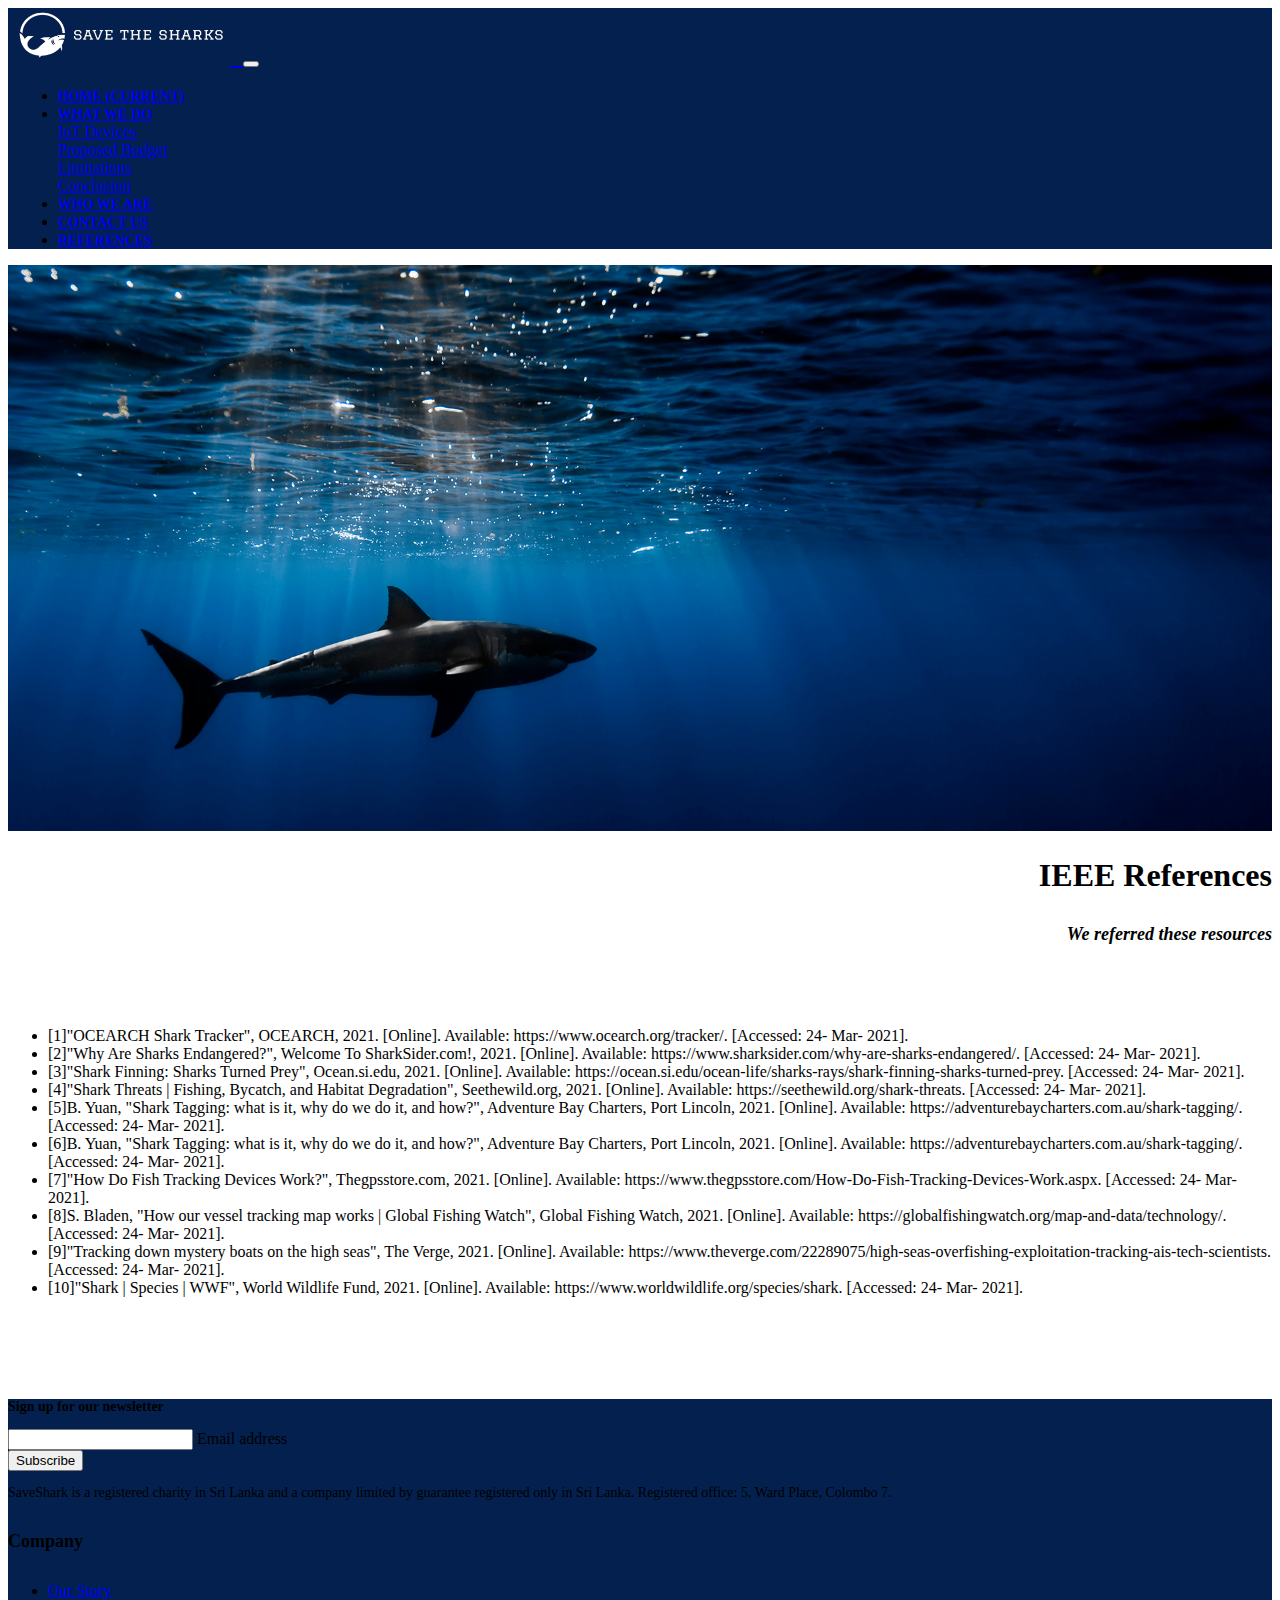
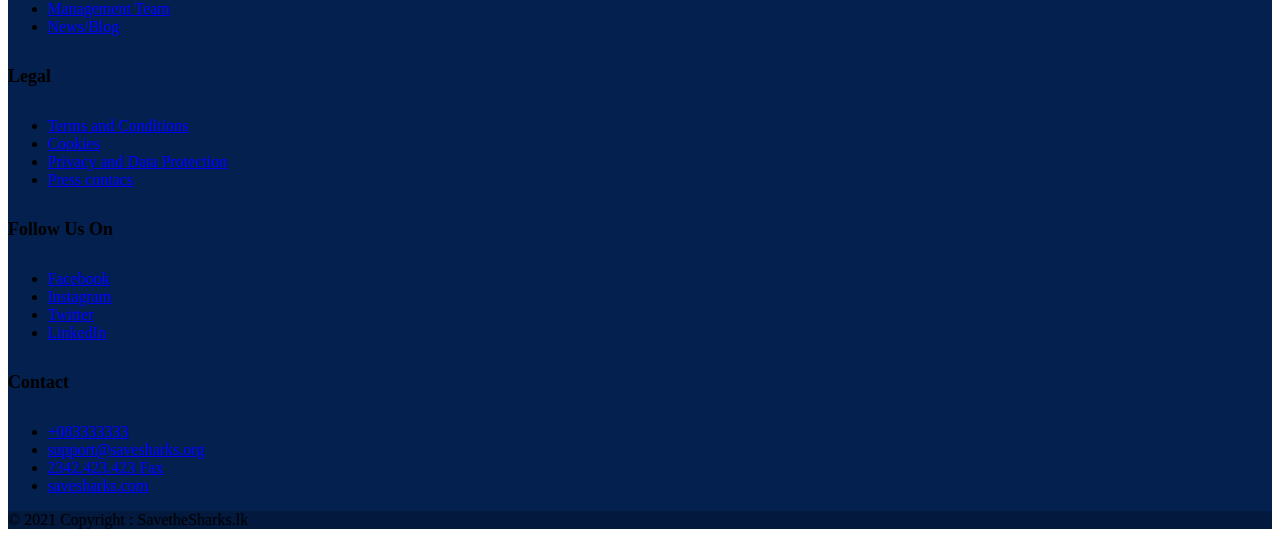
<file: References.html>
<!DOCTYPE html>
<html lang="en">

<head>
  <title>References</title>
  <meta charset="utf-8">
  <meta name="viewport" content="width=device-width, initial-scale=1">
  <link rel="stylesheet" href="https://cdn.jsdelivr.net/npm/bootstrap@4.6.0/dist/css/bootstrap.min.css"
    integrity="sha384-B0vP5xmATw1+K9KRQjQERJvTumQW0nPEzvF6L/Z6nronJ3oUOFUFpCjEUQouq2+l" crossorigin="anonymous">
  <script src="https://code.jquery.com/jquery-3.5.1.slim.min.js"
    integrity="sha384-DfXdz2htPH0lsSSs5nCTpuj/zy4C+OGpamoFVy38MVBnE+IbbVYUew+OrCXaRkfj"
    crossorigin="anonymous"></script>
  <script src="https://cdn.jsdelivr.net/npm/bootstrap@4.6.0/dist/js/bootstrap.bundle.min.js"
    integrity="sha384-Piv4xVNRyMGpqkS2by6br4gNJ7DXjqk09RmUpJ8jgGtD7zP9yug3goQfGII0yAns"
    crossorigin="anonymous"></script>
  <link rel="stylesheet" type="text/css" href="styleSS.css">
</head>

<body>
  <!--Navigation Bar Start-->
  <nav class="navbar navbar-expand-md navbar-dark bg-dark sticky-top">
    <div class="container-fluid"> 
      <a class="navbar-brand" href="Index.html"> 
        <img src="Images/sharklogo.png" alt="Logo" width="222" height="56" class="d-inline-block align-top"> 
      </a>
      <button class="navbar-toggler" type="button" data-toggle="collapse" data-target="#naContent"
        aria-controls="naContent" aria-label="Toggle navigation"> 
        <span class="navbar-toggler-icon"></span> 
      </button>
      <div class="col-auto">
        <div class="collapse navbar-collapse" id="naContent">
          <ul class="navbar-nav ml-lg-auto">
            <li class="nav-item"> <a class="nav-link" href="Index.html">Home 
              <span class="sr-only">(current)</span>
            </a>
            </li>
			  <li class="nav-item dropdown"> <a class="nav-link dropdown-toggle" href="What We Do.html" id="navbarDropdown" role="button" data-toggle="dropdown" aria-haspopup="true" aria-expanded="false"> What We Do </a>
              <div class="dropdown-menu" aria-labelledby="navbarDropdown"> <a class="dropdown-item" href="What We Do.html">IoT Devices</a>
                <div class="dropdown-divider"></div>
                <a class="dropdown-item" href="What We Do.html#Budget">Proposed Budget</a>
                <div class="dropdown-divider"></div>
                <a class="dropdown-item" href="What We Do.html#Limitations">Limitations</a>
				 <div class="dropdown-divider"></div>
                <a class="dropdown-item" href="What We Do.html#Conclusion">Conclusion</a>
              </div>
            </li>
            <li class="nav-item"> <a class="nav-link" href="About Us.html">Who We Are</a> </li>
            <li class="nav-item"> <a class="nav-link" href="Contact Us.html">Contact Us</a> </li>
            <li class="nav-item active"> <a class="nav-link" href="References.html">References</a> </li>
          </ul>
        </div>
      </div>
    </div>
  </nav>
  <!--Navigation Bar End-->
	
<!--Section Image-->
<div class="carousel-inner">
    <div class="carousel-item active">	
 <div class="maintxt">
     <img src="Images/referencestop.png" class="img-fluid" alt="Error">
	 <div class="carousel-caption">
		<h1 align="right"><b>IEEE References</b></h1>
        <h5 align="right"><i>We referred these resources</i></h5>
      </div>
 </div>
</div>
	</div>
<!--Section Image Ends-->	
<br><br>
	<!--List-->
	<div class="container">
	<div class="row">
	<div class="col-sm-2"></div>
	<div class="col-sm-8"><ul class="list-group list-group-flush">
		
  <li class="list-group-item">[1]"OCEARCH Shark Tracker", OCEARCH, 2021. [Online]. Available: https://www.ocearch.org/tracker/. [Accessed: 24- Mar- 2021].</li>
  <li class="list-group-item">[2]"Why Are Sharks Endangered?", Welcome To SharkSider.com!, 2021. [Online]. Available: https://www.sharksider.com/why-are-sharks-endangered/. [Accessed: 24- Mar- 2021].</li>
 <li class="list-group-item">[3]"Shark Finning: Sharks Turned Prey", Ocean.si.edu, 2021. [Online]. Available: https://ocean.si.edu/ocean-life/sharks-rays/shark-finning-sharks-turned-prey. [Accessed: 24- Mar- 2021].</li>
<li class="list-group-item">[4]"Shark Threats | Fishing, Bycatch, and Habitat Degradation", Seethewild.org, 2021. [Online]. Available: https://seethewild.org/shark-threats. [Accessed: 24- Mar- 2021].</li>
<li class="list-group-item">[5]B. Yuan, "Shark Tagging: what is it, why do we do it, and how?", Adventure Bay Charters, Port Lincoln, 2021. [Online]. Available: https://adventurebaycharters.com.au/shark-tagging/. [Accessed: 24- Mar- 2021].</li>
<li class="list-group-item">[6]B. Yuan, "Shark Tagging: what is it, why do we do it, and how?", Adventure Bay Charters, Port Lincoln, 2021. [Online]. Available: https://adventurebaycharters.com.au/shark-tagging/. [Accessed: 24- Mar- 2021].</li>
<li class="list-group-item">[7]"How Do Fish Tracking Devices Work?", Thegpsstore.com, 2021. [Online]. Available: https://www.thegpsstore.com/How-Do-Fish-Tracking-Devices-Work.aspx. [Accessed: 24- Mar- 2021].</li>
<li class="list-group-item">[8]S. Bladen, "How our vessel tracking map works | Global Fishing Watch", Global Fishing Watch, 2021. [Online]. Available: https://globalfishingwatch.org/map-and-data/technology/. [Accessed: 24- Mar- 2021].</li>
<li class="list-group-item">[9]"Tracking down mystery boats on the high seas", The Verge, 2021. [Online]. Available: https://www.theverge.com/22289075/high-seas-overfishing-exploitation-tracking-ais-tech-scientists. [Accessed: 24- Mar- 2021].</li>
<li class="list-group-item">[10]"Shark | Species | WWF", World Wildlife Fund, 2021. [Online]. Available: https://www.worldwildlife.org/species/shark. [Accessed: 24- Mar- 2021].</li>
</ul></div>
<div class="col-sm-1"></div>
</div>
</div>

<br><br><br><br>
	
	<!--Footer Start-->
	<!-- Footer -->
<footer class="bg-dark text-center text-white">
  <!-- Grid container -->
  <div class="container p-4">
    <!-- Section: Social media -->
    <section class="mb-4">
      <!-- Facebook -->
     
    </section>
    <!-- Section: Social media -->

    <!-- Section: Form -->
    <section class="">
      <form action="">
        <!--Grid row-->
        <div class="row d-flex justify-content-center">
          <!--Grid column-->
          <div class="col-auto">
            <p class="pt-2">
              <strong>Sign up for our newsletter</strong>
            </p>
          </div>
          <!--Grid column-->

          <!--Grid column-->
          <div class="col-md-5 col-12">
            <!-- Email input -->
            <div class="form-outline form-white mb-4">
              <input type="email" id="txtEFAddres" class="form-control" />
              <label class="form-label" for="txtEFAddres">Email address</label>
            </div>
          </div>
          <!--Grid column-->

          <!--Grid column-->
          <div class="col-auto">
            <!-- Submit button -->
            <button type="submit" class="btn btn-outline-light mb-4">
              Subscribe
            </button>
          </div>
          <!--Grid column-->
        </div>
        <!--Grid row-->
      </form>
    </section>
    <!-- Section: Form -->

    <!-- Section: Text -->
    <section class="mb-4">
      <p>SaveShark is a registered charity in Sri Lanka   and a company limited by guarantee registered only in Sri Lanka. Registered office: 5, Ward Place, Colombo 7.    </p>
    </section>
<!-- Section: Text -->

    <!-- Section: Links -->
    <section class="">
      <!--Grid row-->
      <div class="row">
        <!--Grid column-->
        <div class="col-lg-3 col-md-6 mb-4 mb-md-0">
          <h5 class="text-uppercase">Company</h5>

          <ul class="list-unstyled mb-0">
            <li>
              <a href="#!" class="text-white">Our Story</a>
            </li>
            <li>
              <a href="#!" class="text-white">Management Team</a>
            </li>
            <li>
              <a href="#!" class="text-white">News/Blog</a>
            </li>
            
          </ul>
        </div>
        <!--Grid column-->

        <!--Grid column-->
        <div class="col-lg-3 col-md-6 mb-4 mb-md-0">
          <h5 class="text-uppercase">Legal</h5>

          <ul class="list-unstyled mb-0">
            <li>
              <a href="#!" class="text-white">Terms and Conditions</a>
            </li>
            <li>
              <a href="#!" class="text-white">Cookies</a>
            </li>
            <li>
              <a href="#!" class="text-white">Privacy and Data Protection</a>
            </li>
            <li>
              <a href="#!" class="text-white">Press contacs</a>
            </li>
          </ul>
        </div>
        <!--Grid column-->

        <!--Grid column-->
         <div class="col-lg-3 col-md-6 mb-4 mb-md-0">
          <h5 class="text-uppercase">Follow Us On</h5>

          <ul class="list-unstyled mb-0">
            <li>
              <a href="#!" class="text-white">Facebook</a>
            </li>
            <li>
              <a href="#!" class="text-white">Instagram</a>
            </li>
            <li>
              <a href="#!" class="text-white">Twitter</a>
            </li>
			  <li>
              <a href="#!" class="text-white">LinkedIn</a>
            </li>
          </ul>
        </div>
        <!--Grid column-->

        <!--Grid column-->
        <div class="col-lg-3 col-md-6 mb-4 mb-md-0">
          <h5 class="text-uppercase">Contact</h5>

          <ul class="list-unstyled mb-0">
            <li>
              <a href="#!" class="text-white">+083333333</a>
            </li>
            <li>
              <a href="#!" class="text-white">support@savesharks.org</a>
            </li>
            <li>
              <a href="#!" class="text-white">2342.423.423 Fax</a>
            </li>
            <li>
              <a href="#!" class="text-white">savesharks.com</a>
            </li>
          </ul>
        </div>
        <!--Grid column-->
      </div>
      <!--Grid row-->
    </section>
    <!-- Section: Links -->
  </div>
  <!-- Grid container -->

  <!-- Copyright -->
  <div class="text-center p-3" style="background-color: rgba(0, 0, 0, 0.2);">
    © 2021 Copyright : SavetheSharks.lk
    
  </div>
  <!-- Copyright -->
</footer>
<!-- Footer -->
	<!--Footer End-->
	
	
</body>
</html>
</file>
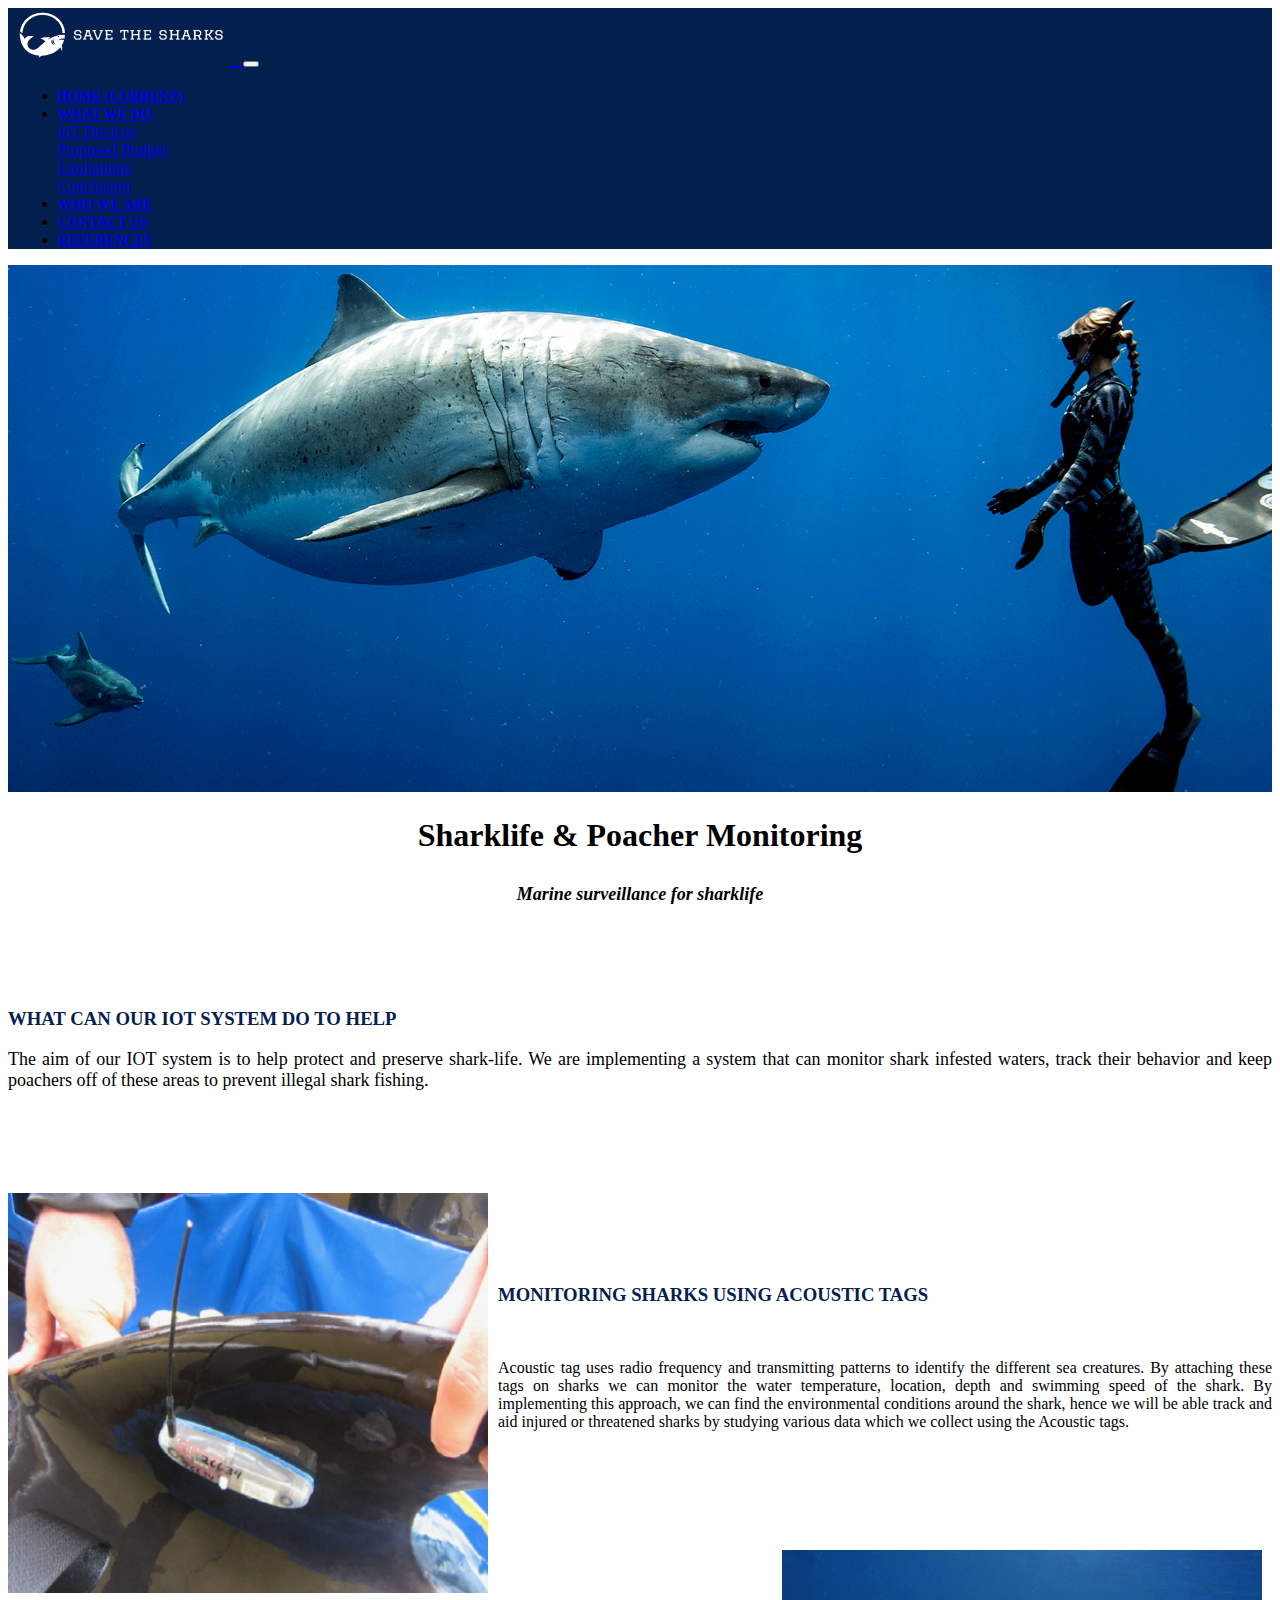
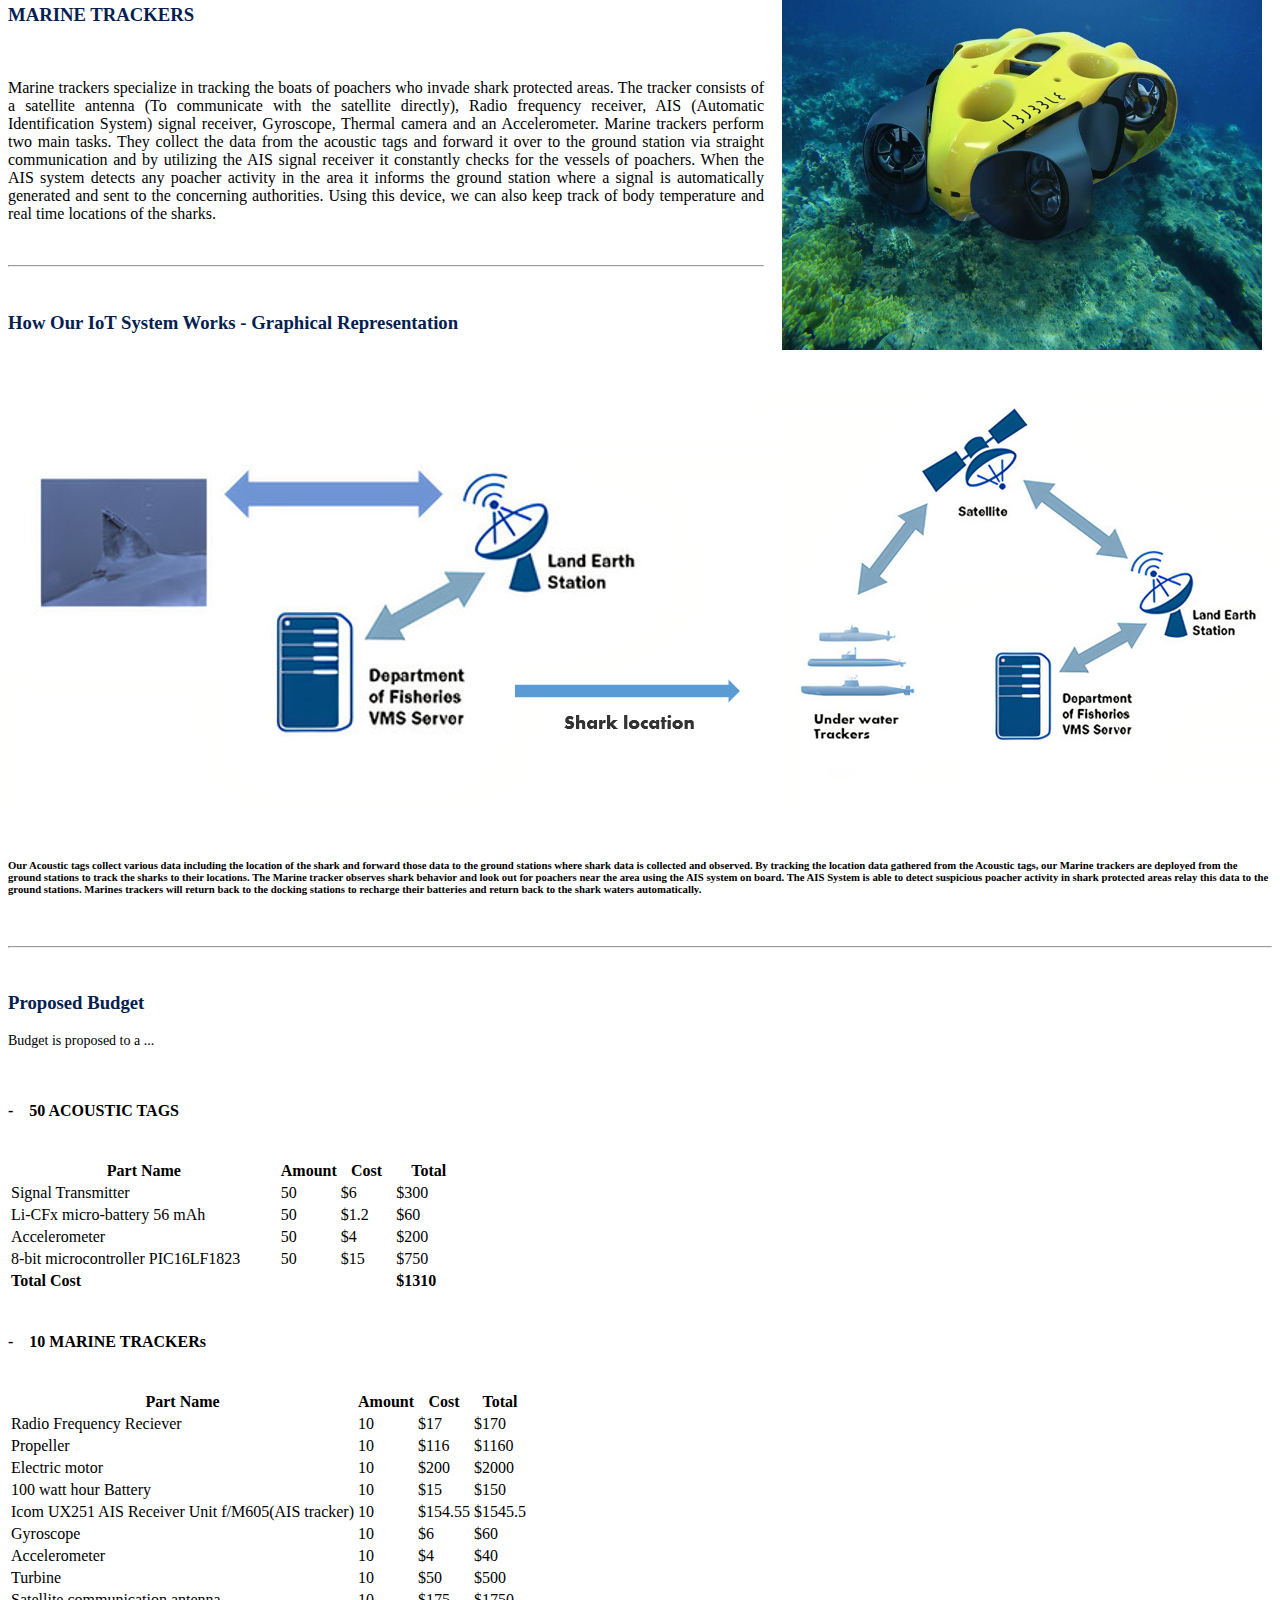
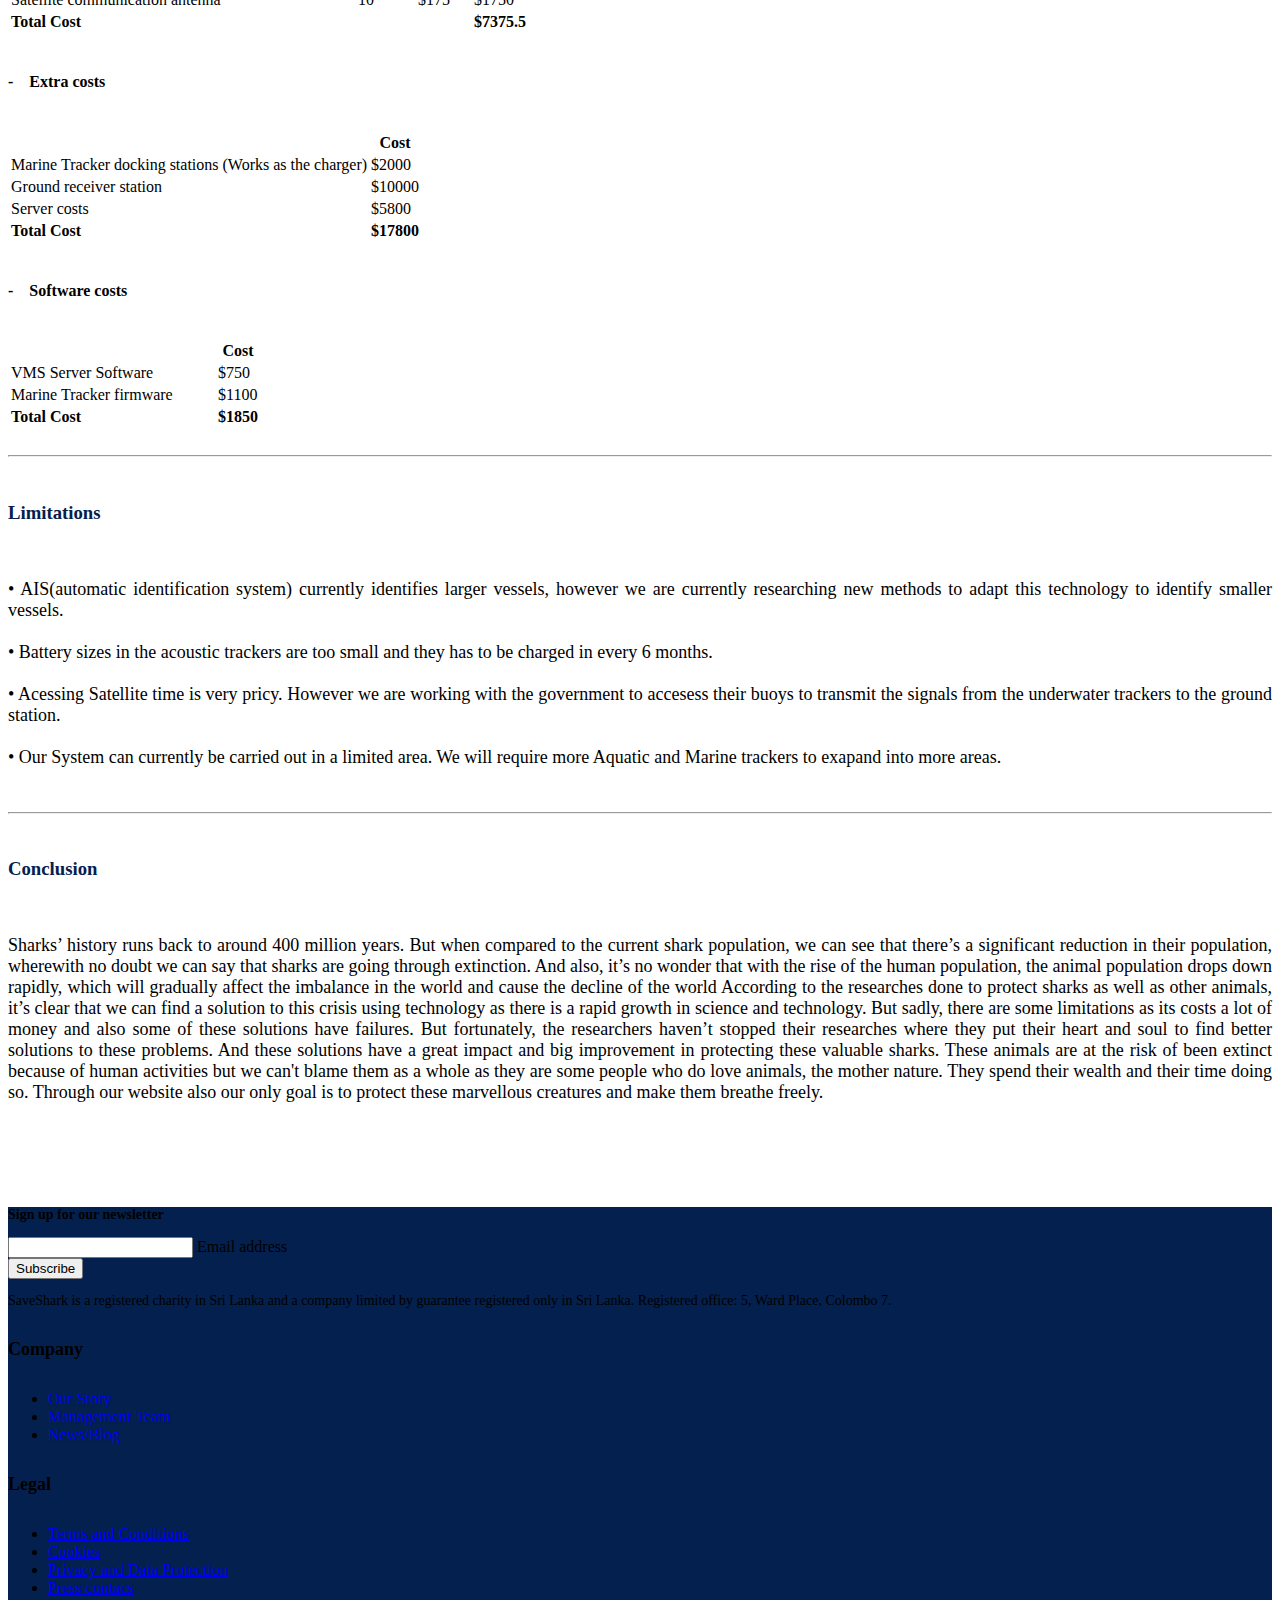
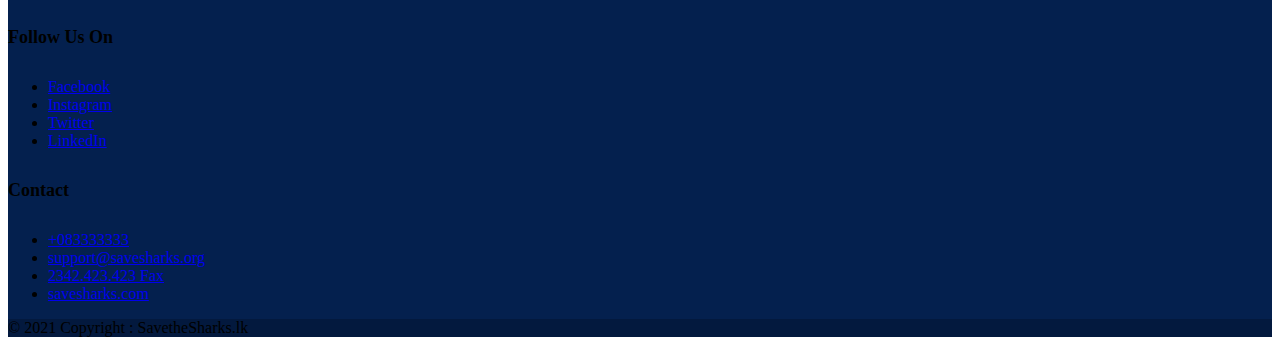
<file: What We Do.html>
<!DOCTYPE html>
<html lang="en">

<head>
  <title>What We Do</title>
  <meta charset="utf-8">
  <meta name="viewport" content="width=device-width, initial-scale=1">
  <link rel="stylesheet" href="https://cdn.jsdelivr.net/npm/bootstrap@4.6.0/dist/css/bootstrap.min.css"
    integrity="sha384-B0vP5xmATw1+K9KRQjQERJvTumQW0nPEzvF6L/Z6nronJ3oUOFUFpCjEUQouq2+l" crossorigin="anonymous">
  <script src="https://code.jquery.com/jquery-3.5.1.slim.min.js"
    integrity="sha384-DfXdz2htPH0lsSSs5nCTpuj/zy4C+OGpamoFVy38MVBnE+IbbVYUew+OrCXaRkfj"
    crossorigin="anonymous"></script>
  <script src="https://cdn.jsdelivr.net/npm/bootstrap@4.6.0/dist/js/bootstrap.bundle.min.js"
    integrity="sha384-Piv4xVNRyMGpqkS2by6br4gNJ7DXjqk09RmUpJ8jgGtD7zP9yug3goQfGII0yAns"
    crossorigin="anonymous"></script>
  <link rel="stylesheet" type="text/css" href="styleSS.css">
</head>

<body>
  <!--Navigation Bar Start-->
  <nav class="navbar navbar-expand-md navbar-dark bg-dark sticky-top">
    <div class="container-fluid"> 
      <a class="navbar-brand" href="Index.html"> 
        <img src="Images/sharklogo.png" alt="Logo" width="222" height="56" class="d-inline-block align-top"> 
      </a>
      <button class="navbar-toggler" type="button" data-toggle="collapse" data-target="#naContent"
        aria-controls="naContent" aria-label="Toggle navigation"> 
        <span class="navbar-toggler-icon"></span> 
      </button>
      <div class="col-auto">
        <div class="collapse navbar-collapse" id="naContent">
          <ul class="navbar-nav ml-lg-auto">
            <li class="nav-item"> <a class="nav-link" href="Index.html">Home 
              <span class="sr-only">(current)</span>
            </a>
            </li>
			  <li class="nav-item dropdown"> <a class="nav-link dropdown-toggle" href="What We Do.html" id="navbarDropdown" role="button" data-toggle="dropdown" aria-haspopup="true" aria-expanded="false"> What We Do </a>
              <div class="dropdown-menu" aria-labelledby="navbarDropdown"> <a class="dropdown-item" href="What We Do.html">IoT Devices</a>
                <div class="dropdown-divider"></div>
                <a class="dropdown-item" href="What We Do.html#Budget">Proposed Budget</a>
                <div class="dropdown-divider"></div>
                <a class="dropdown-item" href="What We Do.html#Limitations">Limitations</a>
				 <div class="dropdown-divider"></div>
                <a class="dropdown-item" href="What We Do.html#Conclusion">Conclusion</a>
              </div>
            </li>
			  <li class="nav-item"> <a class="nav-link" href="About Us.html">Who We Are</a> </li>
            <li class="nav-item"> <a class="nav-link" href="Contact Us.html">Contact Us</a> </li>
            <li class="nav-item"> <a class="nav-link" href="References.html">References</a> </li>
          </ul>
        </div>
      </div>
    </div>
  </nav>
  <!--Navigation Bar End-->
	
<!--Section Image-->
<div class="carousel-inner">
    <div class="carousel-item active">	
 <div class="maintxt">
     <img src="Images/sharksave.png" class="img-fluid" alt="Error">
	 <div class="carousel-caption">
		<h1 align="center"><b>Sharklife & Poacher Monitoring</b></h1>
        <h5 align="center"><i>Marine surveillance for sharklife</i></h5>
      </div>
 </div>
</div>
	</div>
<!--Section Image Ends-->
	
	<br><br><br>
	
<!--Section 01 Starts-->	
<div class="container">
 <div class="row">
	<div class="span4">
			<div class="content-heading">
				<h3>WHAT CAN OUR IOT SYSTEM DO TO HELP</h3></div><p class="lim">The aim of our IOT system is to help protect and preserve shark-life. We are implementing a system that can monitor shark infested waters, track their behavior and keep poachers off of these areas to prevent illegal shark fishing.</p>
	</div>	
</div>
</div>
<!--Section 01 Finishes-->	
	<br>
<!--Section 02 Start-->
	<div class="container">
	<div class="row">
	<h2 class="Title">&nbsp;</h2>
	</div>
	<div class="block">
      <div class="row">
        <div class="span4">
          <img class="img-left" src="Images/tracker2.png" height="400px" width="480px" alt="Error" />
          <div class="content-heading">
			  <br><br><br><br>
            <h3>MONITORING SHARKS USING ACOUSTIC TAGS</h3></div> <br>
          <p class="Title01">Acoustic tag uses radio frequency and transmitting patterns to identify the different sea creatures. By attaching these tags on sharks we can monitor the water temperature, location, depth and swimming speed of the shark. By implementing this approach, we can find the environmental conditions around the shark, hence we will be able track and aid injured or threatened sharks by studying various data which we collect using the Acoustic tags.</p>   
        </div>
     </div>
    </div>
</div>
<!--Section 02 Ends-->	
	<br><br>
<!--Section 03 Start-->
	<div class="container">
	<div class="row">
	<h2 class="Title">&nbsp;</h2>
	</div>
	<div class="block">
      <div class="row">
        <div class="span4">
          <img class="img-right" src="Images/sub.jpg" height="400px" width="480px" alt="Error" />
          <div class="content-heading">
			  <br><br>
            <h3>MARINE TRACKERS</h3></div> <br>
          <p class="Title01">
Marine trackers specialize in tracking the boats of poachers who invade shark protected areas. The tracker consists of a satellite antenna (To communicate with the satellite directly), Radio frequency receiver, AIS (Automatic Identification System) signal receiver, Gyroscope, Thermal camera and an Accelerometer. Marine trackers perform two main tasks. They collect the data from the acoustic tags and forward it over to the ground station via straight communication and by utilizing the AIS signal receiver it constantly checks for the vessels of poachers. When the AIS system detects any poacher activity in the area it informs the ground station where a signal is automatically generated and sent to the concerning authorities. Using this device, we can also keep track of body temperature and real time locations of the sharks.
</p>   
</div>
     </div>
    </div>
</div>
<!--Section 03 Ends-->	
	
<br><hr><br>

<!--Section How it works Starts-->
<div class="container">
	<h3>How Our IoT System Works - Graphical Representation</h3><br>
<div class="row">
	<img class="img-fluid" src="Images/graphics.png" alt="Error" />
	<h6>Our Acoustic tags collect various data including the location of the shark and forward those data to the ground stations where shark data is collected and observed. By tracking the location data gathered from the Acoustic tags, our Marine trackers are deployed from the ground stations to track the sharks to their locations. The Marine tracker observes shark behavior and look out for poachers near the area using the AIS system on board. The AIS System is able to detect suspicious poacher activity in shark protected areas relay this data to the ground stations. Marines trackers will return back to the docking stations to recharge their batteries and return back to the shark waters automatically. 
</h6>
	</div>
</div>
<!--Section How it works Ends-->
		<!--HTML Inside 01 links-->
		<a name="Budget"></a>
	
<br><hr><br>
	
<!--Section Budget Starts-->
<div class="container">
	<h3>Proposed Budget</h3>
	<p>Budget is proposed to a ...</p><br>
<div class="row">
<div class="table-responsive">
<h4 align="left">-&nbsp;&nbsp;&nbsp;&nbsp;50 ACOUSTIC TAGS</h4><br>
      <table class="table table-hover table-striped">
        <thead class="thead-dark">
          <tr>
            <th width="60%" scope="col">Part Name</th>
            <th width="13%" scope="col">Amount</th>
            <th width="12%" scope="col">Cost</th>
            <th width="15%" scope="col">Total</th>
          </tr>
        </thead>
        <tbody>
          <tr>
            <td>Signal Transmitter</td>
            <td>50</td>
            <td>$6</td>
            <td>$300</td>
          </tr>
          <tr>
            <td>Li-CFx  micro-battery 56 mAh</td>
            <td>50</td>
            <td>$1.2</td>
            <td>$60</td>
          </tr>
          <tr>
            <td>Accelerometer</td>
            <td>50</td>
            <td>$4</td>
            <td>$200</td>
          </tr>
          <tr>
            <td>8-bit  microcontroller PIC16LF1823</td>
            <td>50</td>
            <td>$15</td>
            <td>$750</td>
          </tr>
          <tr>
            <td colspan="3"><b>Total Cost</b></td>
            <td><b>$1310</b></td>
          </tr>
        </tbody>
      </table>

<br><!--Table 02-->
	<h4 align="left">-&nbsp;&nbsp;&nbsp;&nbsp;10 MARINE TRACKERs</h4><br>
      <table class="table table-hover table-striped">
        <thead class="thead-dark">
          <tr>
            <th scope="col">Part Name</th>
            <th scope="col">Amount</th>
            <th scope="col">Cost</th>
            <th scope="col">Total</th>
          </tr>
        </thead>
        <tbody>
          <tr>
            <td>Radio Frequency Reciever</td>
            <td>10</td>
            <td>$17</td>
            <td>$170</td>
          </tr>
          <tr>
            <td>Propeller</td>
            <td>10</td>
            <td>$116</td>
            <td>$1160</td>
          </tr>
          <tr>
            <td>Electric  motor</td>
            <td>10</td>
            <td>$200</td>
            <td>$2000</td>
          </tr>
          <tr>
            <td>100  watt hour Battery</td>
            <td>10</td>
            <td>$15</td>
            <td>$150</td>
          </tr>
			<tr>
            <td>Icom  UX251 AIS Receiver Unit f/M605(AIS tracker)</td>
            <td>10</td>
            <td>$154.55</td>
            <td>$1545.5</td>
          </tr>
			<tr>
            <td>Gyroscope </td>
            <td>10</td>
            <td>$6</td>
            <td>$60</td>
          </tr>
			<tr>
            <td>Accelerometer</td>
            <td>10</td>
            <td>$4</td>
            <td>$40</td>
          </tr>
			<tr>
            <td>Turbine</td>
            <td>10</td>
            <td>$50</td>
            <td>$500</td>
          </tr>
			<tr>
            <td>Satellite  communication antenna</td>
            <td>10</td>
            <td>$175</td>
            <td>$1750</td>
          </tr>
          <tr>
            <td colspan="3"><b>Total Cost</b></td>
            <td><b>$7375.5</b></td>
          </tr>
        </tbody>
      </table>
	
<br><!--Table 03-->
<h4 align="left">-&nbsp;&nbsp;&nbsp;&nbsp;Extra costs</h4><br>
      <table class="table table-hover table-striped">
        <thead class="thead-dark">
          <tr>
            <th scope="col">&nbsp;&nbsp;&nbsp;&nbsp;</th>
            <th scope="col">Cost</th>
          </tr>
        </thead>
        <tbody>
          <tr>
            <td>Marine Tracker docking stations (Works as the charger)</td>
            <td>$2000</td>
          </tr>
          <tr>
            <td>Ground  receiver station</td>
            <td>$10000</td>
          </tr>
          <tr>
            <td>Server  costs</td>
            <td>$5800</td>
          </tr>
			<tr>
            <td><b>Total Cost</b></td>
            <td><b>$17800</b></td>
          </tr>
        </tbody>
      </table>	
	
<br><!--Table 04-->
<h4 align="left">-&nbsp;&nbsp;&nbsp;&nbsp;Software costs</h4><br>
      <table class="table table-hover table-striped">
        <thead class="thead-dark">
          <tr>
            <th width="83%" scope="col">&nbsp;&nbsp;&nbsp;&nbsp;</th>
            <th width="17%" scope="col">Cost</th>
          </tr>
        </thead>
        <tbody>
          <tr>
            <td>VMS  Server Software</td>
            <td>$750</td>
          </tr>
          <tr>
            <td>Marine Tracker firmware</td>
            <td>$1100</td>
          </tr>
			<tr>
            <td><b>Total Cost</b></td>
            <td><b>$1850</b></td>
          </tr>
        </tbody>
      </table>	
    </div>
</div>
</div>
<!--Section Budget Ends-->	
		<!--HTML Inside 02 links-->
		<a name="Limitations"></a>
	
<br><hr><br>
	
<!--Section Limitations Starts-->
<div class="container">
	<h3>Limitations</h3><br>
<div class="row">
<p class="lim">	
• AIS(automatic identification system) currently identifies larger vessels, however we are currently researching new methods to adapt this technology to identify smaller vessels. <br><br>

• Battery sizes in the acoustic trackers are too small and they has to be charged in every 6 months.<br><br>

• Acessing Satellite time is very pricy. However we are working with the government to accesess their buoys to transmit the signals from the underwater trackers to the ground station.<br><br>

• Our System can currently be carried out in a limited area. We will require more Aquatic and Marine trackers to exapand into more areas.</p>
	</div>
</div>
<!--Section Limitations Ends-->	
		<!--HTML Inside 03 links-->
		<a name="Conclusion"></a>

	<br><hr><br>	
	
<!--Section Conclusion Starts-->
<div class="container">
	<h3>Conclusion</h3><br>
<div class="row">
	<p class="lim">Sharks’ history runs back to around 400 million years. But when compared to the current shark population, we can see that there’s a significant reduction in their population, wherewith no doubt we can say that sharks are going through extinction.
And also, it’s no wonder that with the rise of the human population, the animal population drops down rapidly, which will gradually affect the imbalance in the world and cause the decline of the world
According to the researches done to protect sharks as well as other animals, it’s clear that we can find a solution to this crisis using technology as there is a  rapid growth in science and technology. But sadly, there are some limitations as its costs a lot of money and also some of these solutions have failures. But fortunately, the researchers haven’t stopped their researches where they put their heart and soul to find better solutions to these problems. And these solutions have a great impact and big improvement in protecting these valuable sharks.
These animals are at the risk of been extinct because of human activities but we can't blame them as a whole as they are some people who do love animals, the mother nature. They spend their wealth and their time doing so.  Through our website also our only goal is to protect these marvellous creatures and make them breathe freely.
</p>
	</div>
</div>
<!--Section Conclusion Ends-->		
	
	<br><br><br><br>
		
<!--Footer Start-->
<!-- Footer -->
<footer class="bg-dark text-center text-white">
  <!-- Grid container -->
  <div class="container p-4">
    <!-- Section: Social media -->
    <section class="mb-4">
      <!-- Facebook -->
     
    </section>
    <!-- Section: Social media -->

    <!-- Section: Form -->
    <section class="">
      <form action="">
        <!--Grid row-->
        <div class="row d-flex justify-content-center">
          <!--Grid column-->
          <div class="col-auto">
            <p class="pt-2">
              <strong>Sign up for our newsletter</strong>
            </p>
          </div>
          <!--Grid column-->

          <!--Grid column-->
          <div class="col-md-5 col-12">
            <!-- Email input -->
            <div class="form-outline form-white mb-4">
              <input type="email" id="txtEFAddres" class="form-control" />
              <label class="form-label" for="txtEFAddres">Email address</label>
            </div>
          </div>
          <!--Grid column-->

          <!--Grid column-->
          <div class="col-auto">
            <!-- Submit button -->
            <button type="submit" class="btn btn-outline-light mb-4">
              Subscribe
            </button>
          </div>
          <!--Grid column-->
        </div>
        <!--Grid row-->
      </form>
    </section>
    <!-- Section: Form -->

    <!-- Section: Text -->
    <section class="mb-4">
      <p>SaveShark is a registered charity in Sri Lanka   and a company limited by guarantee registered only in Sri Lanka. Registered office: 5, Ward Place, Colombo 7.    </p>
    </section>
<!-- Section: Text -->

    <!-- Section: Links -->
    <section class="">
      <!--Grid row-->
      <div class="row">
        <!--Grid column-->
        <div class="col-lg-3 col-md-6 mb-4 mb-md-0">
          <h5 class="text-uppercase">Company</h5>

          <ul class="list-unstyled mb-0">
            <li>
              <a href="#!" class="text-white">Our Story</a>
            </li>
            <li>
              <a href="#!" class="text-white">Management Team</a>
            </li>
            <li>
              <a href="#!" class="text-white">News/Blog</a>
            </li>
            
          </ul>
        </div>
        <!--Grid column-->

        <!--Grid column-->
        <div class="col-lg-3 col-md-6 mb-4 mb-md-0">
          <h5 class="text-uppercase">Legal</h5>

          <ul class="list-unstyled mb-0">
            <li>
              <a href="#!" class="text-white">Terms and Conditions</a>
            </li>
            <li>
              <a href="#!" class="text-white">Cookies</a>
            </li>
            <li>
              <a href="#!" class="text-white">Privacy and Data Protection</a>
            </li>
            <li>
              <a href="#!" class="text-white">Press contacs</a>
            </li>
          </ul>
        </div>
<!--Grid column-->

<!--Grid column-->
       <div class="col-lg-3 col-md-6 mb-4 mb-md-0">
          <h5 class="text-uppercase">Follow Us On</h5>

          <ul class="list-unstyled mb-0">
            <li>
              <a href="#!" class="text-white">Facebook</a>
            </li>
            <li>
              <a href="#!" class="text-white">Instagram</a>
            </li>
            <li>
              <a href="#!" class="text-white">Twitter</a>
            </li>
			  <li>
              <a href="#!" class="text-white">LinkedIn</a>
            </li>
          </ul>
        </div>
        <!--Grid column-->

        <!--Grid column-->
        <div class="col-lg-3 col-md-6 mb-4 mb-md-0">
          <h5 class="text-uppercase">Contact</h5>

          <ul class="list-unstyled mb-0">
            <li>
              <a href="#!" class="text-white">+083333333</a>
            </li>
            <li>
              <a href="#!" class="text-white">support@savesharks.org</a>
            </li>
            <li>
              <a href="#!" class="text-white">2342.423.423 Fax</a>
            </li>
            <li>
              <a href="#!" class="text-white">savesharks.com</a>
            </li>
          </ul>
        </div>
        <!--Grid column-->
      </div>
      <!--Grid row-->
    </section>
    <!-- Section: Links -->
  </div>
  <!-- Grid container -->

  <!-- Copyright -->
  <div class="text-center p-3" style="background-color: rgba(0, 0, 0, 0.2);">
    © 2021 Copyright : SavetheSharks.lk
    
  </div>
  <!-- Copyright -->
</footer>
<!-- Footer -->
	<!--Footer End-->
	
	
</body>
</html>
</file>
<file: styleSS.css>
@charset "utf-8";
/* CSS Document */

h1,h2,h3,h4,h5,h6 {
	box-sizing: border-box;
	font-family: Cambria, "Hoefler Text", "Liberation Serif", Times, "Times New Roman", "serif";
}

.span4 img {
    margin-right: 10px;
}
.span4 .img-left {
    float: left;
}
.span4 .img-right {
    float: right;
}

/* Make the image fully responsive */
  .carousel-inner img {
    width: 100%;
    height: 65%;
  }


.bg-dark{
	background-color:#04204e !important;
}

.navbar-toggler{
margin: 0px 0px 0px 0px
}

.navbar-brand{
	font-weight: bold;
	font-family: monospace;
	font-size: 22px;
}

.navbar-dark .navbar-nav .nav-link{
	font-weight: 700;
	text-transform: uppercase;
	font-size: 14px;
}

.navbar-dark .navbar-nav .nav-item{
	margin: 0 10px;
}

.navbar-nav .nav-item a:hover {
	background-color: teal;
}

p.Title01, p.Title02{
	text-align: justify;
	font-size: 16px;
}

.centered {
  position: absolute;
  top: 50%;
  left: 50%;
color:white;
  transform: translate(-50%, -50%);
}

p{
	text-align: justify;
	font-size: 14px;
}

p.lim{
	text-align: justify;
	font-size: 18px;
}

h1.Cen{
		font-size: 54px;
	font-family: Cambria, "Hoefler Text", "Liberation Serif", Times, "Times New Roman", "serif";
}

h2.Title {
	text-align: center;
	font-family: Cambria, "Hoefler Text", "Liberation Serif", Times, "Times New Roman", "serif";
}

h3{
	color:#04204e;
}

h4.Title01{
	font-family: Cambria, "Hoefler Text", "Liberation Serif", Times, "Times New Roman", "serif";
	font-size: 48;
}

h5{
	font-size: 18px;
}

btn{
	color: #04204e;
}

img.img-right{
	padding-left: 18px;
}
</file>
